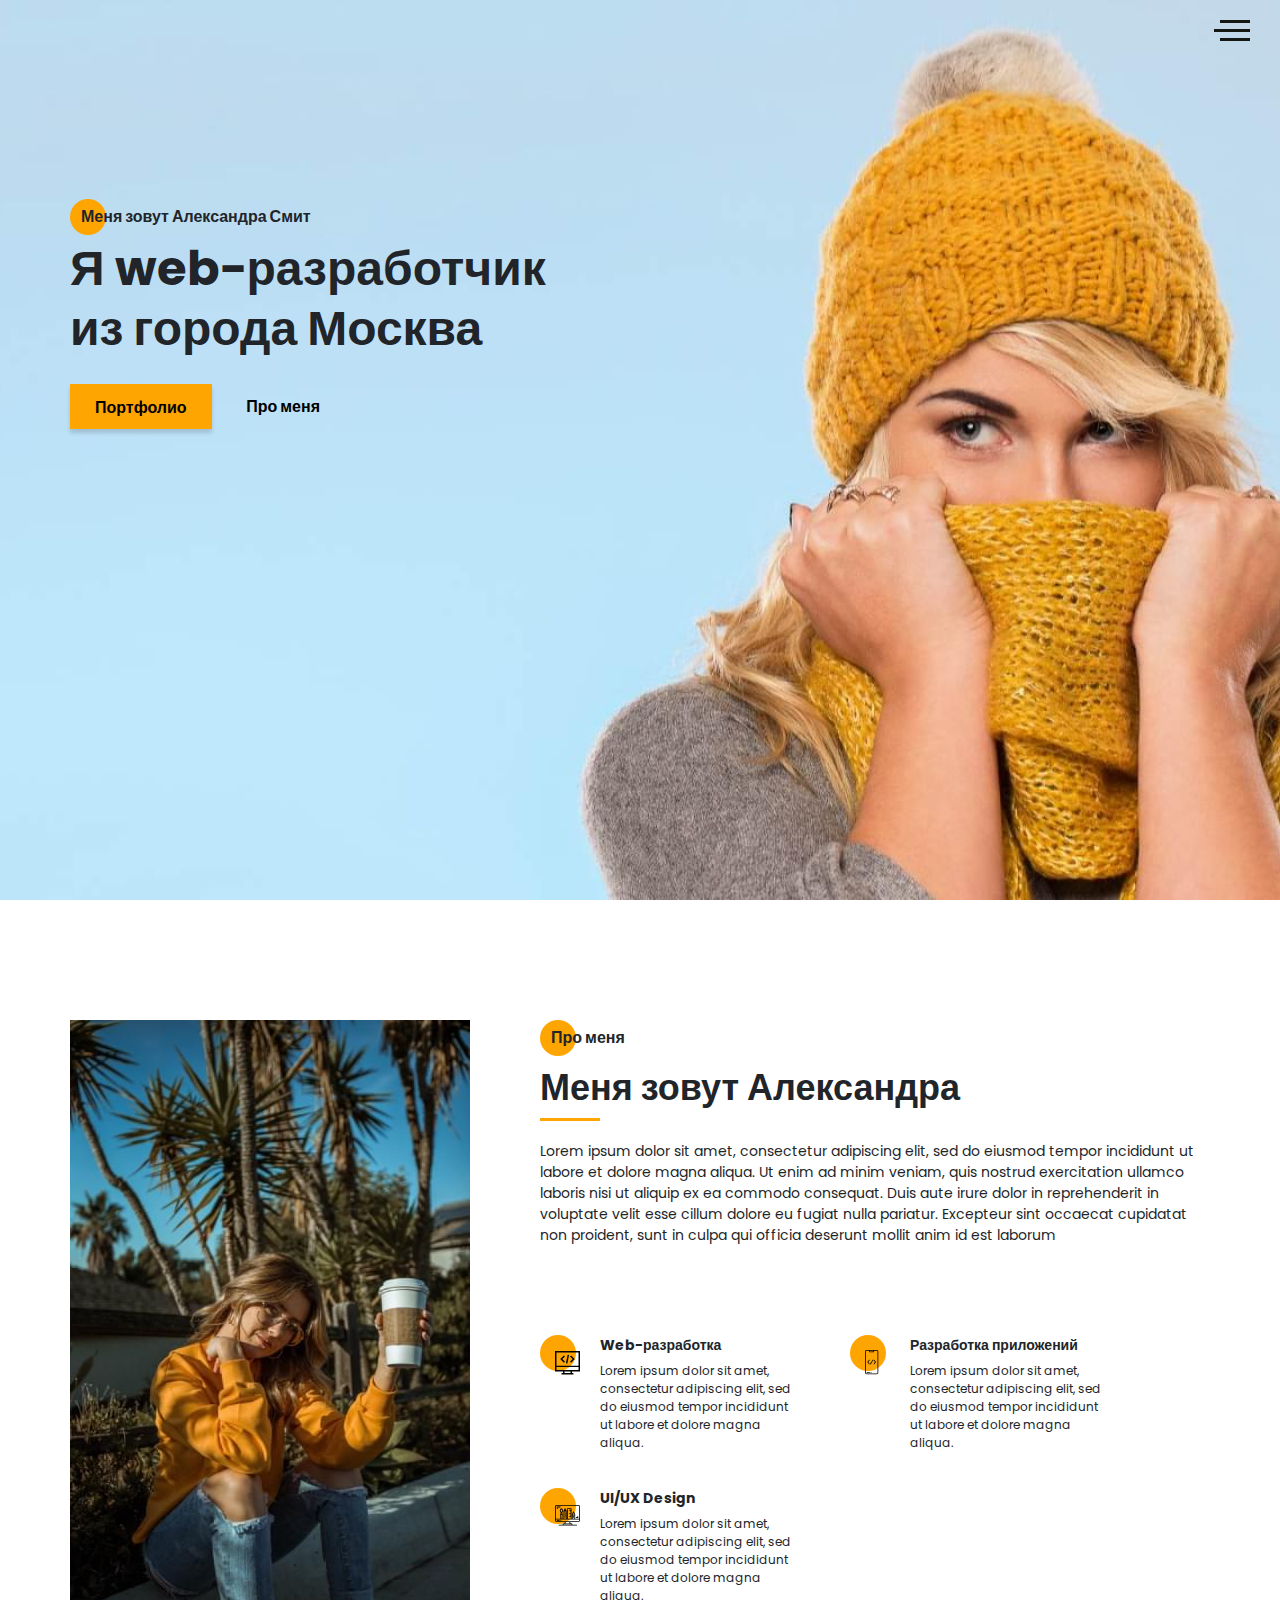
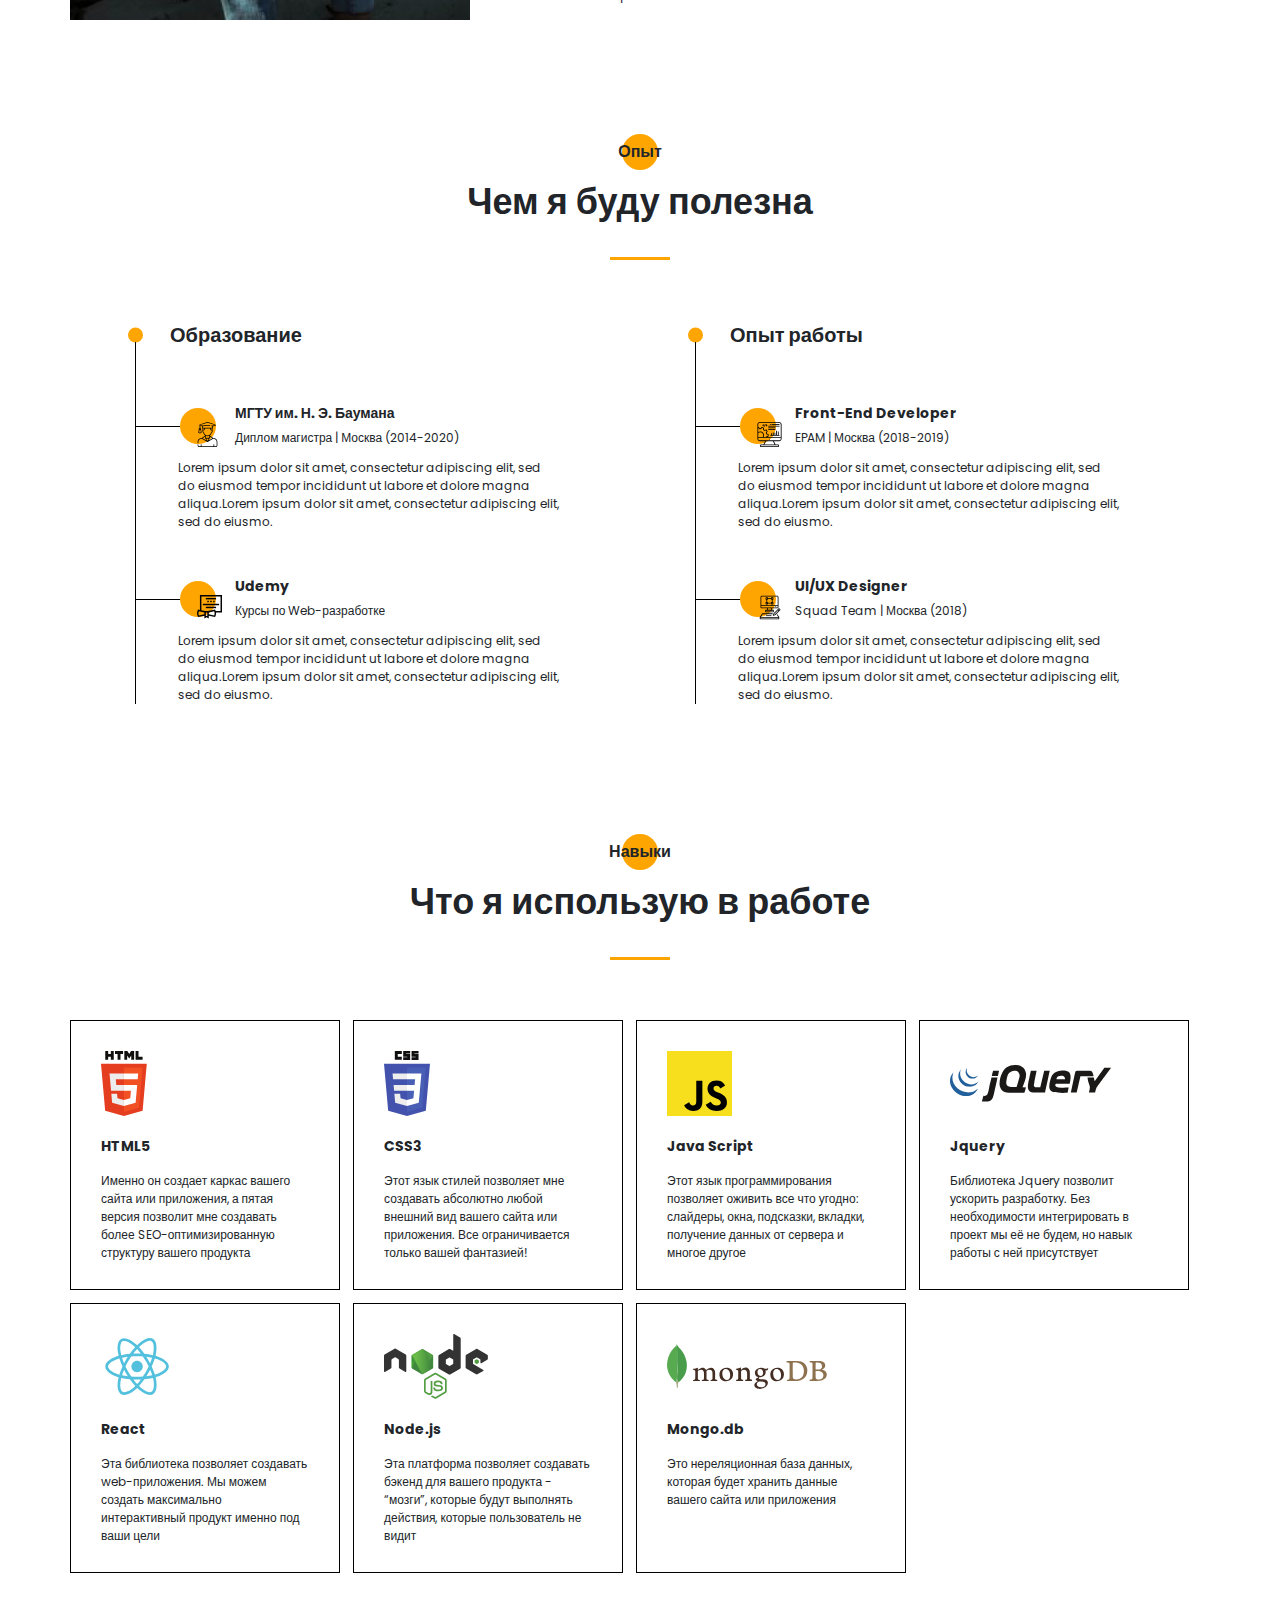
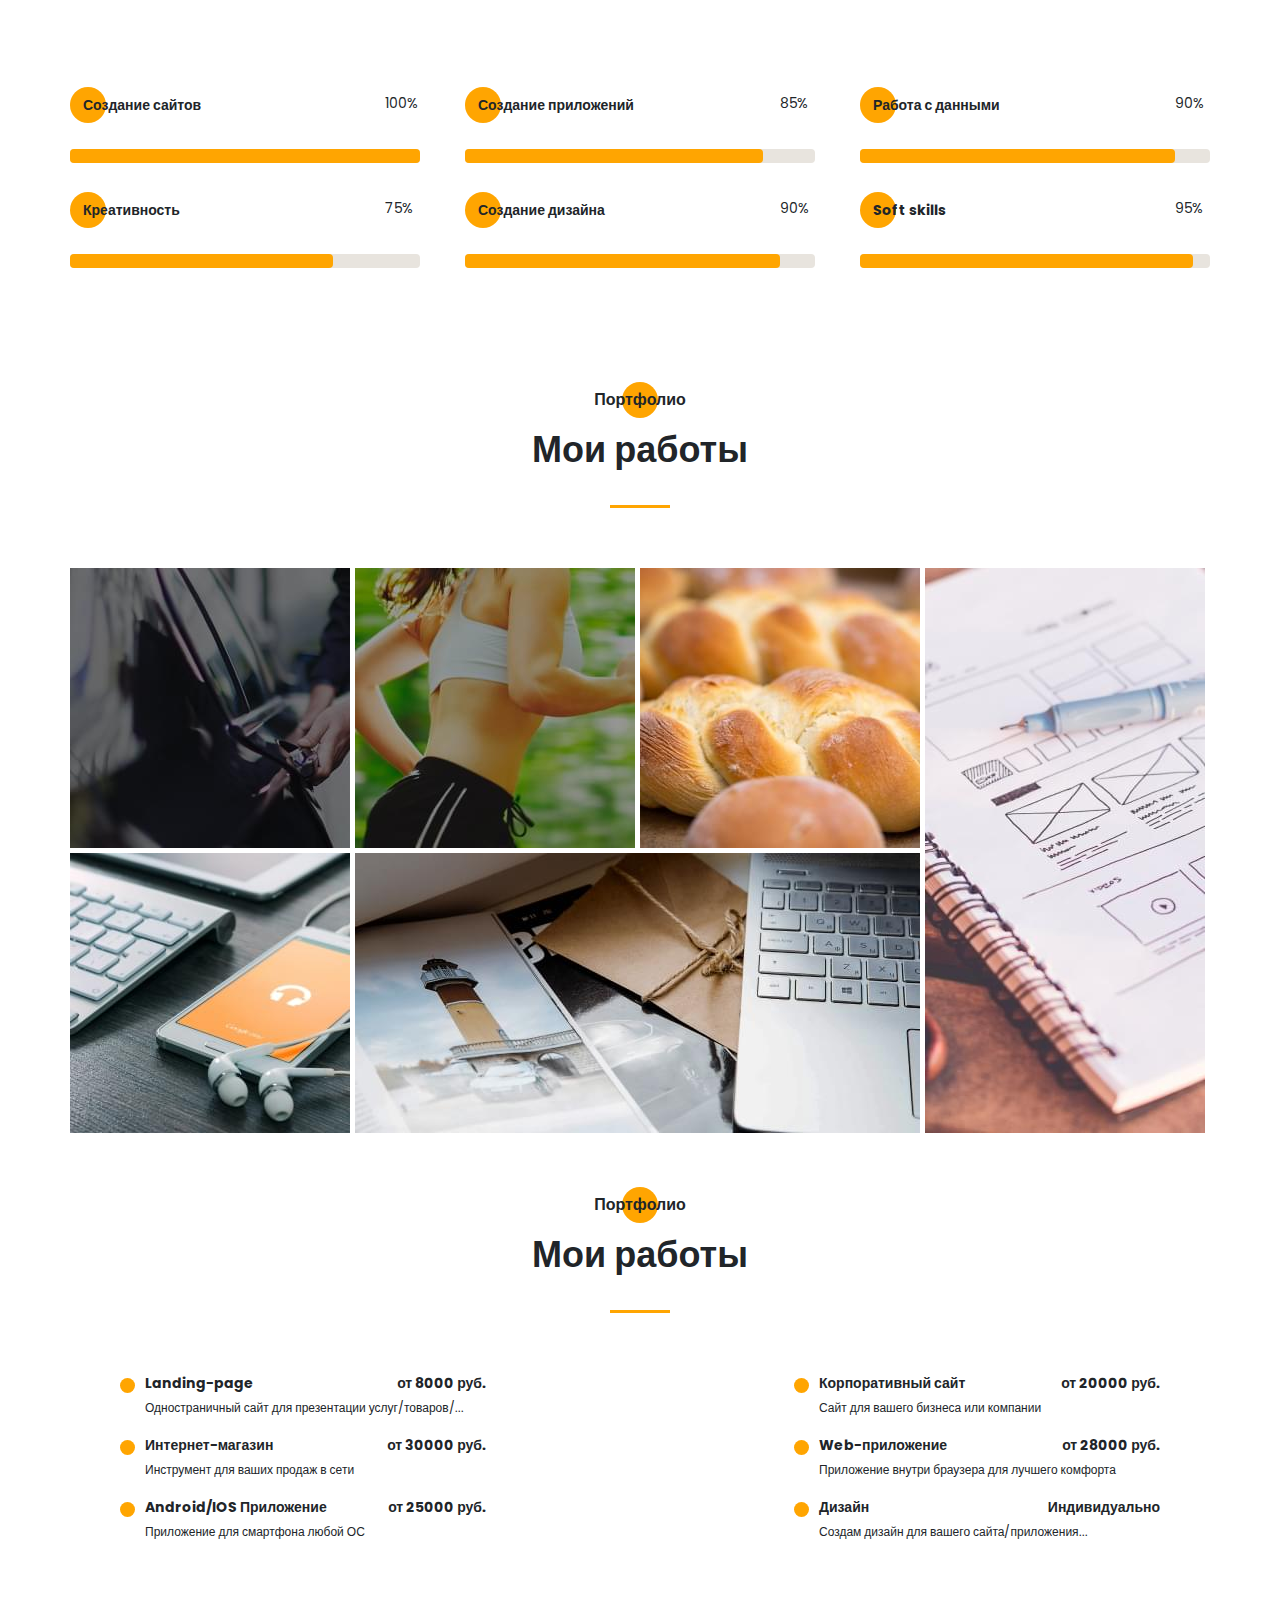
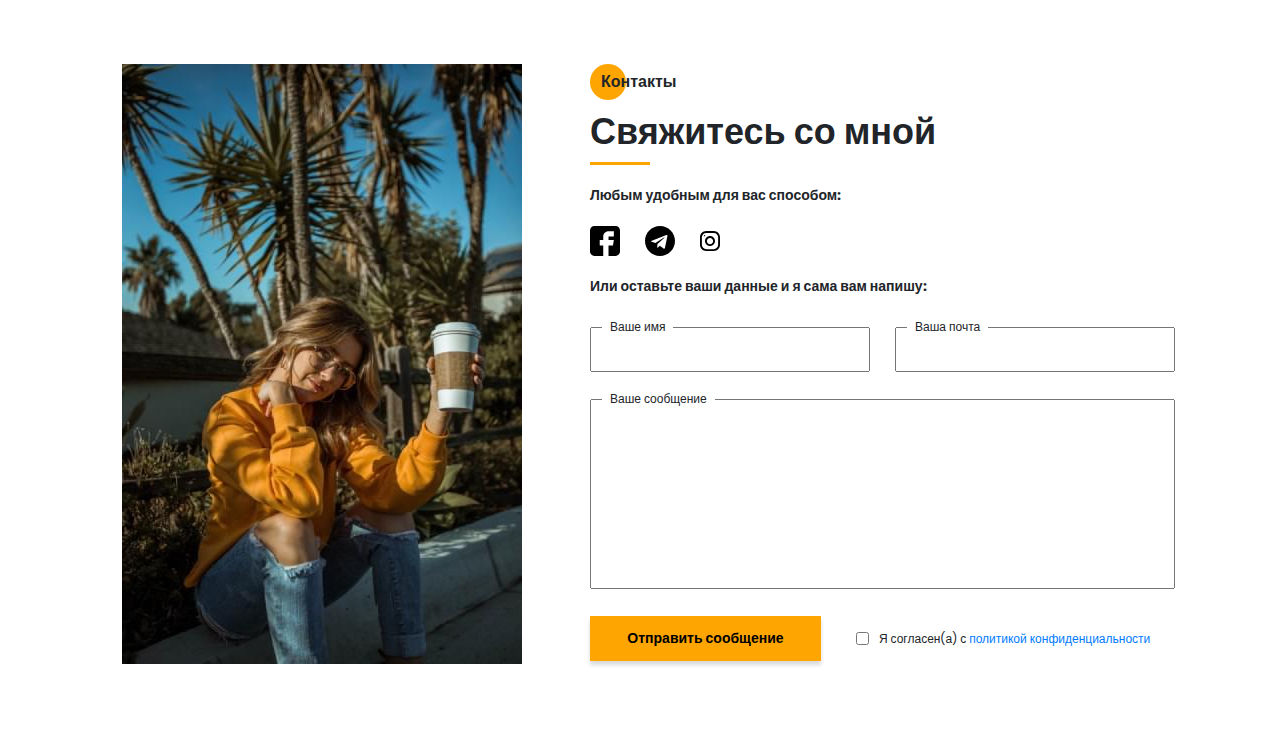
<file: index.html>
<!DOCTYPE html><html lang="ru"><head><meta charset="UTF-8"><meta name="viewport" content="width=device-width,initial-scale=1"><meta http-equiv="X-UA-Compatible" content="ie=edge"><title>Portfolio</title><meta name="title" content="Мое портфолио"><meta name="description" content="Здесь вы сможете ознакомиться с моими работами и узнать больше обо мне"><!-- Open Graph / Facebook --><meta property="og:type" content="website"><meta property="og:url" content="https://metatags.io/"><meta property="og:title" content="Мое портфолио"><meta property="og:description" content="Здесь вы сможете ознакомиться с моими работами и узнать больше обо мне"><meta property="og:image" content="https://metatags.io/assets/meta-tags-16a33a6a8531e519cc0936fbba0ad904e52d35f34a46c97a2c9f6f7dd7d336f2.png"><!-- Twitter --><meta property="twitter:card" content="summary_large_image"><meta property="twitter:url" content="https://metatags.io/"><meta property="twitter:title" content="Мое портфолио"><meta property="twitter:description" content="Здесь вы сможете ознакомиться с моими работами и узнать больше обо мне"><meta property="twitter:image" content="https://metatags.io/assets/meta-tags-16a33a6a8531e519cc0936fbba0ad904e52d35f34a46c97a2c9f6f7dd7d336f2.png"><!-- Favicon  --><link rel="apple-touch-icon" sizes="57x57" href="icons/favicon//apple-icon-57x57.png"><link rel="apple-touch-icon" sizes="60x60" href="icons/favicon//apple-icon-60x60.png"><link rel="apple-touch-icon" sizes="72x72" href="icons/favicon//apple-icon-72x72.png"><link rel="apple-touch-icon" sizes="76x76" href="icons/favicon//apple-icon-76x76.png"><link rel="apple-touch-icon" sizes="114x114" href="icons/favicon//apple-icon-114x114.png"><link rel="apple-touch-icon" sizes="120x120" href="icons/favicon//apple-icon-120x120.png"><link rel="apple-touch-icon" sizes="144x144" href="icons/favicon//apple-icon-144x144.png"><link rel="apple-touch-icon" sizes="152x152" href="icons/favicon//apple-icon-152x152.png"><link rel="apple-touch-icon" sizes="180x180" href="icons/favicon//apple-icon-180x180.png"><link rel="icon" type="image/png" sizes="192x192" href="icons/favicon//android-icon-192x192.png"><link rel="icon" type="image/png" sizes="32x32" href="icons/favicon//favicon-32x32.png"><link rel="icon" type="image/png" sizes="96x96" href="icons/favicon//favicon-96x96.png"><link rel="icon" type="image/png" sizes="16x16" href="icons/favicon//favicon-16x16.png"><link rel="manifest" href="icons/favicon//manifest.json"><meta name="msapplication-TileColor" content="#ffffff"><meta name="msapplication-TileImage" content="icons/favicon//ms-icon-144x144.png"><meta name="theme-color" content="#ffffff"><link rel="stylesheet" href="css/style.min.css"></head><body><aside class="sidepanel"><a href="#" class="sidepanel__link"><img src="icons/social/facebook.svg" alt="facebook"></a><a href="#" class="sidepanel__link"><img src="icons/social/instagram.svg" alt="instagram"></a><a href="#" class="sidepanel__link"><img src="icons/social/github.svg" alt="github"></a><div class="sidepanel__divider"></div><div class="sidepanel__text"><span>Социальные сети</span></div></aside><div class="menu"><div class="menu__block"><div class="menu__close"><img src="icons/social/Close.svg" alt="Close"></div><nav><ul class="menu__list"><li class="menu__link"><a href="#about">ПРО МЕНЯ</a></li><li class="menu__link"><a href="#resume">МОЙ ОПЫТ</a></li><li class="menu__link"><a href="#skills">МОИ НАВЫКИ</a></li><li class="menu__link"><a href="#portfolio">МОИ РАБОТЫ</a></li><li class="menu__link"><a href="#price">ПРАЙС-ЛИСТ</a></li><li class="menu__link"><a href="#contact">КОНТАКТЫ</a></li></ul></nav><div class="menu__social"><a href="#"><img src="icons/nav_menu/Github.svg" alt="github"></a><a href="#"><img src="icons/nav_menu/Instagram.svg" alt="instagram"></a><a href="#"><img src="icons/nav_menu/Facebook.svg" alt="facebook"></a></div></div><div class="menu__overlay"></div></div><section class="promo"><div class="hamburger"><span></span> <span class="long"></span> <span></span></div><div class="container"><div class="title title_fz16 promo__subtitle">Меня зовут Александра Смит</div><h1 class="title title_fz48 promo__title">Я web-разработчик из города Москва</h1><div class="promo__btns"><a href="#" class="promo__link btn">Портфолио</a> <a href="#" class="promo__link">Про меня</a></div></div></section><section id="about" class="about"><div class="container"><div class="about__wrapper"><div class="about__photo"><!-- <img srcset="img/main_photo-min.jpg 300w, img/main_photo.jpg 400w" sizes="(max-width: 576px) 280px, (min-width: 577px) 400px" src="img/main_photo.jpg" alt="photo"> --><picture><source media="(max-width: 576px)" srcset="img/main_photo-min.jpg"><source media="(min-width: 577px)" srcset="img/main_photo.jpg"><img src="img/main_photo.jpg" alt="photo"></picture></div><div class="about__descr"><h2 class="title title_fz16 about__title">Про меня</h2><div class="title title_fz36 about__subtitle">Меня зовут Александра</div><div class="divider"></div><p class="about__text">Lorem ipsum dolor sit amet, consectetur adipiscing elit, sed do eiusmod tempor incididunt ut labore et dolore magna aliqua. Ut enim ad minim veniam, quis nostrud exercitation ullamco laboris nisi ut aliquip ex ea commodo consequat. Duis aute irure dolor in reprehenderit in voluptate velit esse cillum dolore eu fugiat nulla pariatur. Excepteur sint occaecat cupidatat non proident, sunt in culpa qui officia deserunt mollit anim id est laborum</p></div><div class="about__skill"><div class="about__skill-item"><div class="about__skill-circle"><img src="icons/about_me/web_development.svg" alt="web"></div><div><div class="title title_fz14">Web-разработка</div><div class="about__skill-text">Lorem ipsum dolor sit amet, consectetur adipiscing elit, sed do eiusmod tempor incididunt ut labore et dolore magna aliqua.</div></div></div><div class="about__skill-item"><div class="about__skill-circle"><img src="icons/about_me/mobile_dev.svg" alt="dev"></div><div><div class="title title_fz14">Разработка приложений</div><div class="about__skill-text">Lorem ipsum dolor sit amet, consectetur adipiscing elit, sed do eiusmod tempor incididunt ut labore et dolore magna aliqua.</div></div></div><div class="about__skill-item"><div class="about__skill-circle"><img src="icons/about_me/design.svg" alt="design"></div><div><div class="title title_fz14">UI/UX Design</div><div class="about__skill-text">Lorem ipsum dolor sit amet, consectetur adipiscing elit, sed do eiusmod tempor incididunt ut labore et dolore magna aliqua.</div></div></div></div></div></div></section><section id="resume" class="resume"><div class="container"><h2 class="title title_fz16 title_section-title">Опыт</h2><div class="title title_fz36 title_section-subtitle">Чем я буду полезна</div><div class="divider"></div><div class="resume__wrapper"><div class="resume__column"><h3 class="title title_fz20 resume__column-title">Образование</h3><ul><li><div class="resume__item"><div class="resume__item-head"><div class="resume__item-icon"><img src="icons/experience/university.svg" alt="university"></div><h4 class="title title_fz14">МГТУ им. Н. Э. Баумана</h4><div class="resume__item-location">Диплом магистра | Москва (2014-2020)</div></div><div class="resume__item-body">Lorem ipsum dolor sit amet, consectetur adipiscing elit, sed do eiusmod tempor incididunt ut labore et dolore magna aliqua.Lorem ipsum dolor sit amet, consectetur adipiscing elit, sed do eiusmo.</div></div></li><li><div class="resume__item"><div class="resume__item-head"><div class="resume__item-icon"><img src="icons/experience/courses.svg" alt="university"></div><h4 class="title title_fz14">Udemy</h4><div class="resume__item-location">Курсы по Web-разработке</div></div><div class="resume__item-body">Lorem ipsum dolor sit amet, consectetur adipiscing elit, sed do eiusmod tempor incididunt ut labore et dolore magna aliqua.Lorem ipsum dolor sit amet, consectetur adipiscing elit, sed do eiusmo.</div></div></li></ul></div><div class="resume__column"><h3 class="title title_fz20 resume__column-title">Опыт работы</h3><ul><li><div class="resume__item"><div class="resume__item-head"><div class="resume__item-icon"><img src="icons/experience/developer.svg" alt="university"></div><h4 class="title title_fz14">Front-End Developer</h4><div class="resume__item-location">EPAM | Москва (2018-2019)</div></div><div class="resume__item-body">Lorem ipsum dolor sit amet, consectetur adipiscing elit, sed do eiusmod tempor incididunt ut labore et dolore magna aliqua.Lorem ipsum dolor sit amet, consectetur adipiscing elit, sed do eiusmo.</div></div></li><li><div class="resume__item"><div class="resume__item-head"><div class="resume__item-icon"><img src="icons/experience/designer.svg" alt="university"></div><h4 class="title title_fz14">UI/UX Designer</h4><div class="resume__item-location">Squad Team | Москва (2018)</div></div><div class="resume__item-body">Lorem ipsum dolor sit amet, consectetur adipiscing elit, sed do eiusmod tempor incididunt ut labore et dolore magna aliqua.Lorem ipsum dolor sit amet, consectetur adipiscing elit, sed do eiusmo.</div></div></li></ul></div></div></div></section><section id="skills" class="skills"><div class="container"><h2 class="title title_fz16 title_section-title">Навыки</h2><div class="title title_fz36 title_section-subtitle">Что я использую в работе</div><div class="divider"></div><div class="skills__wrapper"><div class="skills__item"><div class="skills__item-img"><img src="icons/skills/html5.svg" alt="html"></div><div class="title title_fz14">HTML5</div><div class="skills__item-descr">Именно он создает каркас вашего сайта или приложения, а пятая версия позволит мне создавать более SEO-оптимизированную структуру вашего продукта</div></div><div class="skills__item"><div class="skills__item-img"><img src="icons/skills/css3.svg" alt="css"></div><div class="title title_fz14">CSS3</div><div class="skills__item-descr">Этот язык стилей позволяет мне создавать абсолютно любой внешний вид вашего сайта или приложения. Все ограничивается только вашей фантазией!</div></div><div class="skills__item"><div class="skills__item-img"><img src="icons/skills/js.svg" alt="js"></div><div class="title title_fz14">Java Script</div><div class="skills__item-descr">Этот язык программирования позволяет оживить все что угодно: слайдеры, окна, подсказки, вкладки, получение данных от сервера и многое другое</div></div><div class="skills__item"><div class="skills__item-img"><img src="icons/skills/jquery.svg" alt="jquery"></div><div class="title title_fz14">Jquery</div><div class="skills__item-descr">Библиотека Jquery позволит ускорить разработку. Без необходимости интегрировать в проект мы её не будем, но навык работы с ней присутствует</div></div><div class="skills__item"><div class="skills__item-img"><img src="icons/skills/react.svg" alt="react"></div><div class="title title_fz14">React</div><div class="skills__item-descr">Эта библиотека позволяет создавать web-приложения. Мы можем создать максимально интерактивный продукт именно под ваши цели</div></div><div class="skills__item"><div class="skills__item-img"><img src="icons/skills/node.js.svg" alt="node"></div><div class="title title_fz14">Node.js</div><div class="skills__item-descr">Эта платформа позволяет создавать бэкенд для вашего продукта - “мозги”, которые будут выполнять действия, которые пользователь не видит</div></div><div class="skills__item"><div class="skills__item-img"><img src="icons/skills/mongo.db.svg" alt="mongo"></div><div class="title title_fz14">Mongo.db</div><div class="skills__item-descr">Это нереляционная база данных, которая будет хранить данные вашего сайта или приложения</div></div></div><div class="skills__ratings"><div class="skills__ratings-item"><div class="title title_fz14 skills__ratings-title">Создание сайтов</div><div class="skills__ratings-counter">100%</div><div class="skills__ratings-line"><span></span></div></div><div class="skills__ratings-item"><div class="title title_fz14 skills__ratings-title">Создание приложений</div><div class="skills__ratings-counter">85%</div><div class="skills__ratings-line"><span></span></div></div><div class="skills__ratings-item"><div class="title title_fz14 skills__ratings-title">Работа с данными</div><div class="skills__ratings-counter">90%</div><div class="skills__ratings-line"><span></span></div></div><div class="skills__ratings-item"><div class="title title_fz14 skills__ratings-title">Креативность</div><div class="skills__ratings-counter">75%</div><div class="skills__ratings-line"><span></span></div></div><div class="skills__ratings-item"><div class="title title_fz14 skills__ratings-title">Создание дизайна</div><div class="skills__ratings-counter">90%</div><div class="skills__ratings-line"><span></span></div></div><div class="skills__ratings-item"><div class="title title_fz14 skills__ratings-title">Soft skills</div><div class="skills__ratings-counter">95%</div><div class="skills__ratings-line"><span></span></div></div></div></div></section><section id="portfolio" class="portfolio"><div class="container"><h2 class="title title_fz16 title_section-title">Портфолио</h2><div class="title title_fz36 title_section-subtitle">Мои работы</div><div class="divider"></div><div class="portfolio__wrapper"><a href="/uber" class="portfolio__item"><img src="img/works/uber.jpg" alt="uber"></a><a href="/pulse" class="portfolio__item"><img src="img/works/pulse.jpg" alt="pulse"></a><a href="#" class="portfolio__item"><img src="img/works/bread.jpg" alt="test"></a><a href="#" class="portfolio__item vertical"><img src="img/works/plans.jpg" alt="test"></a><a href="#" class="portfolio__item"><img src="img/works/ipad.jpg" alt="test"></a><a href="#" class="portfolio__item horizontal"><img src="img/works/mac.jpg" alt="test"></a></div></div></section><section id="price" class="price"><div class="container"><h2 class="title title_fz16 title_section-title">Портфолио</h2><div class="title title_fz36 title_section-subtitle">Мои работы</div><div class="divider"></div><div class="price__wrapper"><div class="price__item"><div class="price__text">Landing-page</div><div class="price__count">от 8000 руб.</div><div class="price__descr">Одностраничный сайт для презентации услуг/товаров/...</div></div><div class="price__item"><div class="price__text">Корпоративный сайт</div><div class="price__count">от 20000 руб.</div><div class="price__descr">Сайт для вашего бизнеса или компании</div></div><div class="price__item"><div class="price__text">Интернет-магазин</div><div class="price__count">от 30000 руб.</div><div class="price__descr">Инструмент для ваших продаж в сети</div></div><div class="price__item"><div class="price__text">Web-приложение</div><div class="price__count">от 28000 руб.</div><div class="price__descr">Приложение внутри браузера для лучшего комфорта</div></div><div class="price__item"><div class="price__text">Android/IOS Приложение</div><div class="price__count">от 25000 руб.</div><div class="price__descr">Приложение для смартфона любой ОС</div></div><div class="price__item"><div class="price__text">Дизайн</div><div class="price__count">Индивидуально</div><div class="price__descr">Создам дизайн для вашего сайта/приложения...</div></div></div></div></section><section id="contact" class="contacts"><div class="container"><div class="contacts__wrapper"><div class="contacts__photo"><img src="img/main_photo.jpg" alt="photo"></div><div class="contacts__descr"><h2 class="title title_fz16 contacts__title">Контакты</h2><div class="title title_fz36contacts__subtitle">Свяжитесь со мной</div><div class="divider"></div><div class="title title_fz14 contacts__text">Любым удобным для вас способом:</div><div class="contacts__social"><a href="#" class="contacts__link"><img src="icons/social/facebook.svg" alt="facebook"></a><a href="#" class="contacts__link"><img src="icons/social/telegram.svg" alt="teelgram"></a><a href="#" class="contacts__link"><img src="icons/social/instagram.svg" alt="instagram"></a></div><div class="title title_fz14 contacts__text">Или оставьте ваши данные и я сама вам напишу:</div><form action="#" class="contacts__form" id="contacts"><div class="contacts__input"><input required name="name" id="name" type="text"> <label for="name">Ваше имя</label></div><div class="contacts__input"><input required name="email" id="email" type="email"> <label for="email">Ваша почта</label></div><div class="contacts__textarea"><textarea name="text" id="text"></textarea> <label for="text">Ваше сообщение</label></div><div class="contacts__triggers"><button class="contacts__btn btn">Отправить сообщение</button><div class="contacts__policy"><input required type="checkbox"> <span>Я согласен(а) с <a href="/policy.html">политикой конфиденциальности</a></span></div></div></form></div></div></div></section><script src="js/script.js"></script></body></html>
</file>
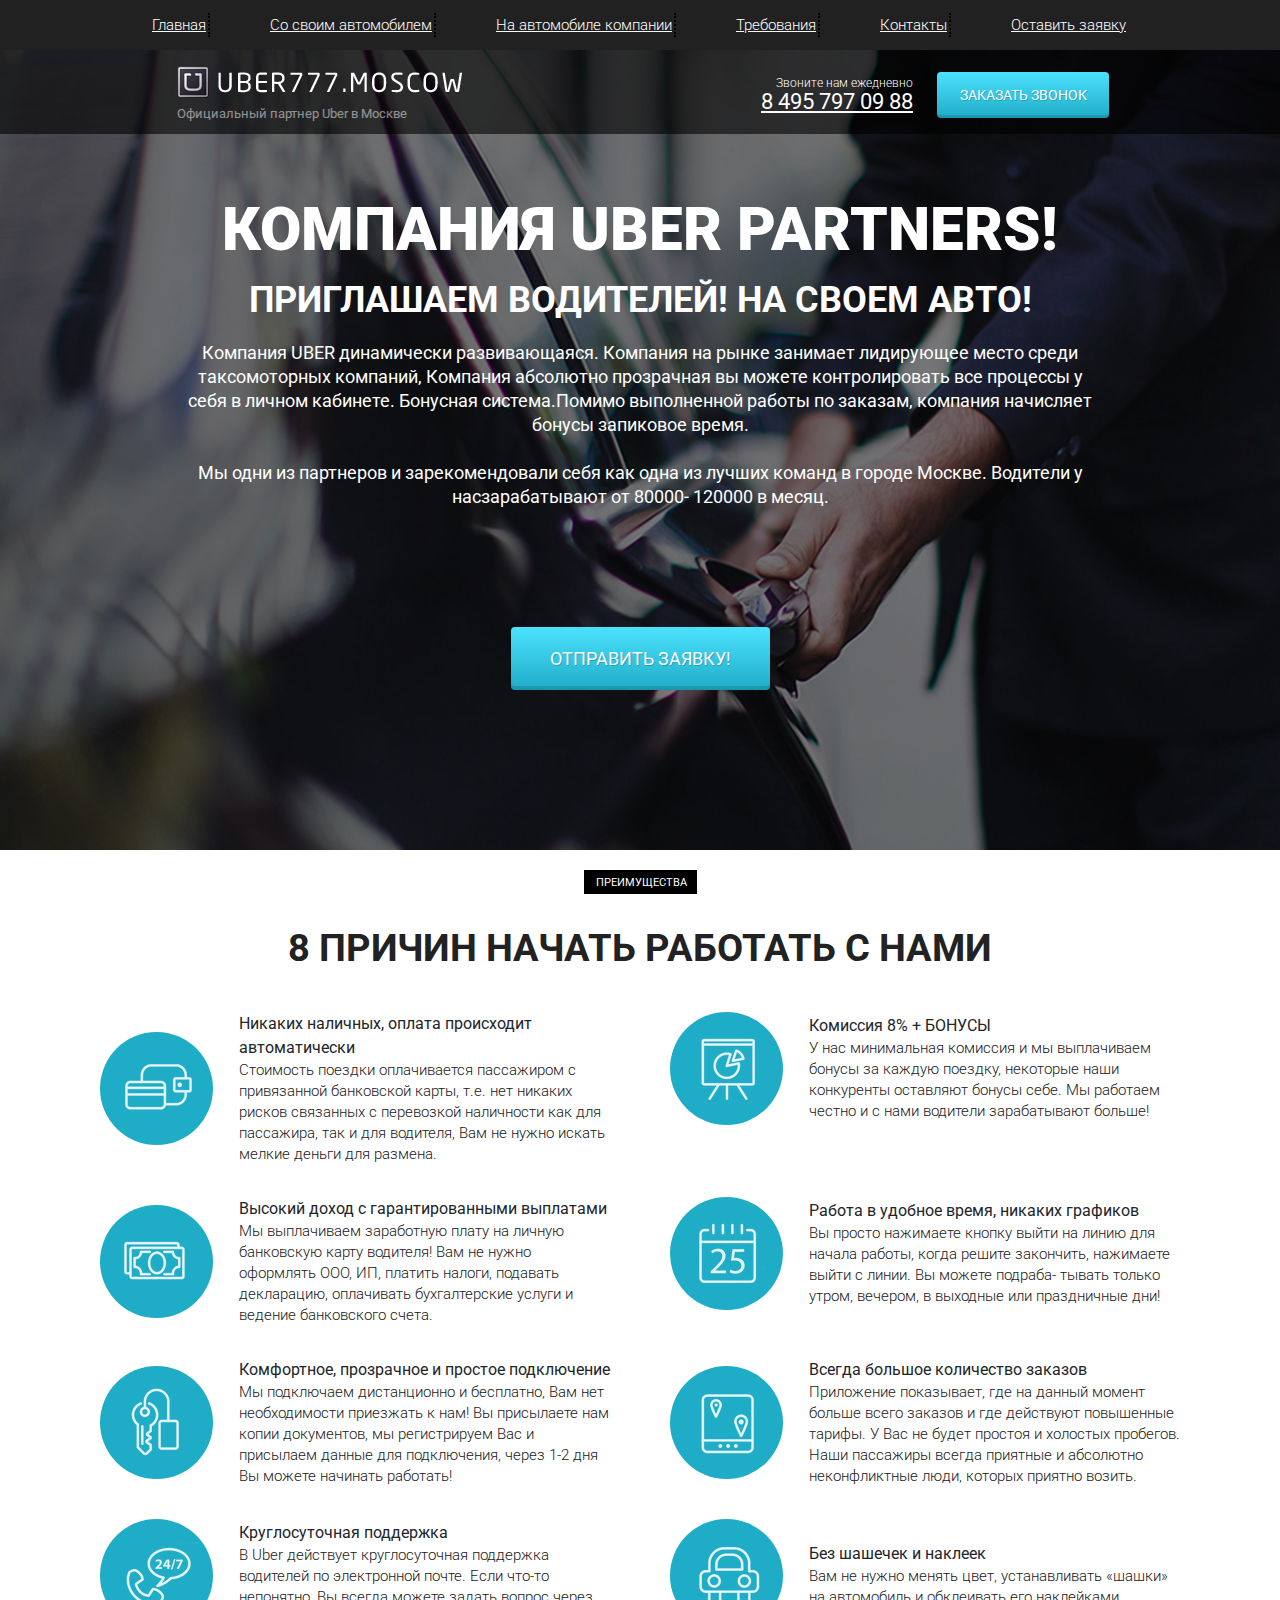
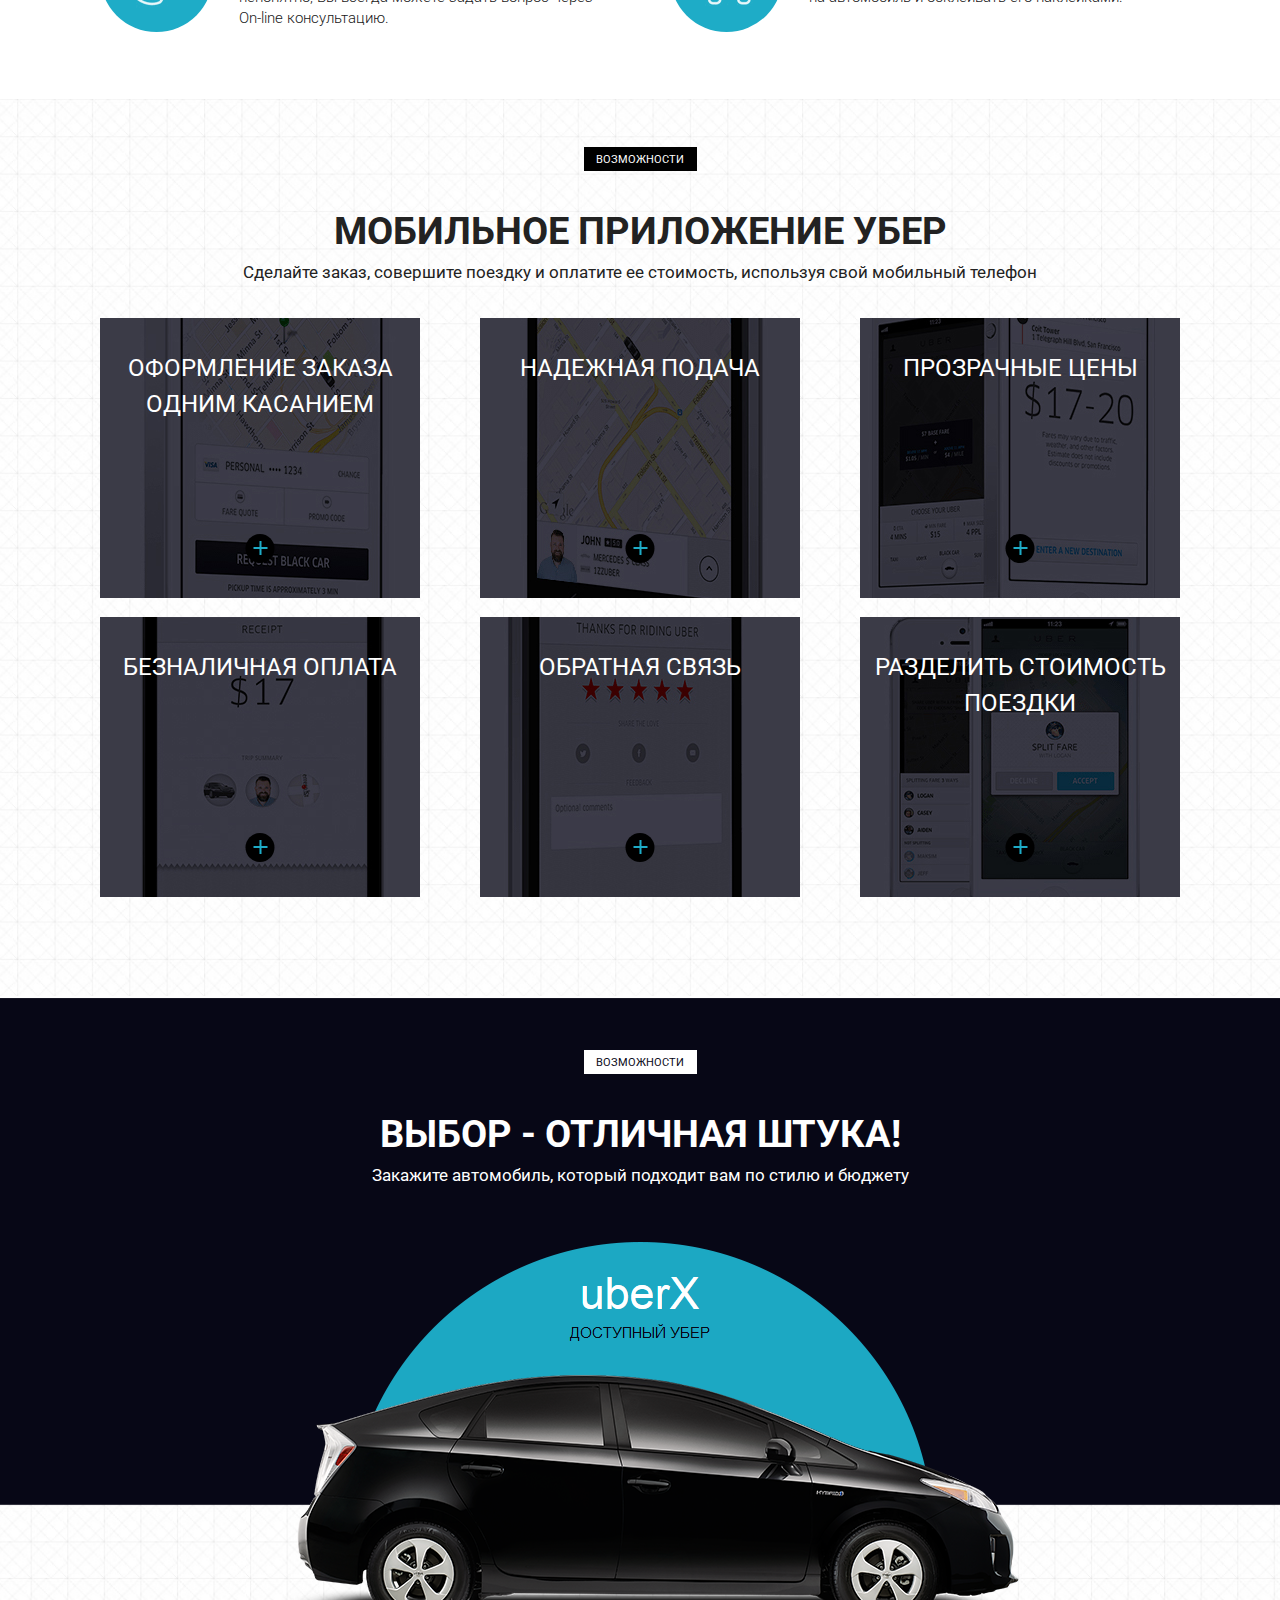
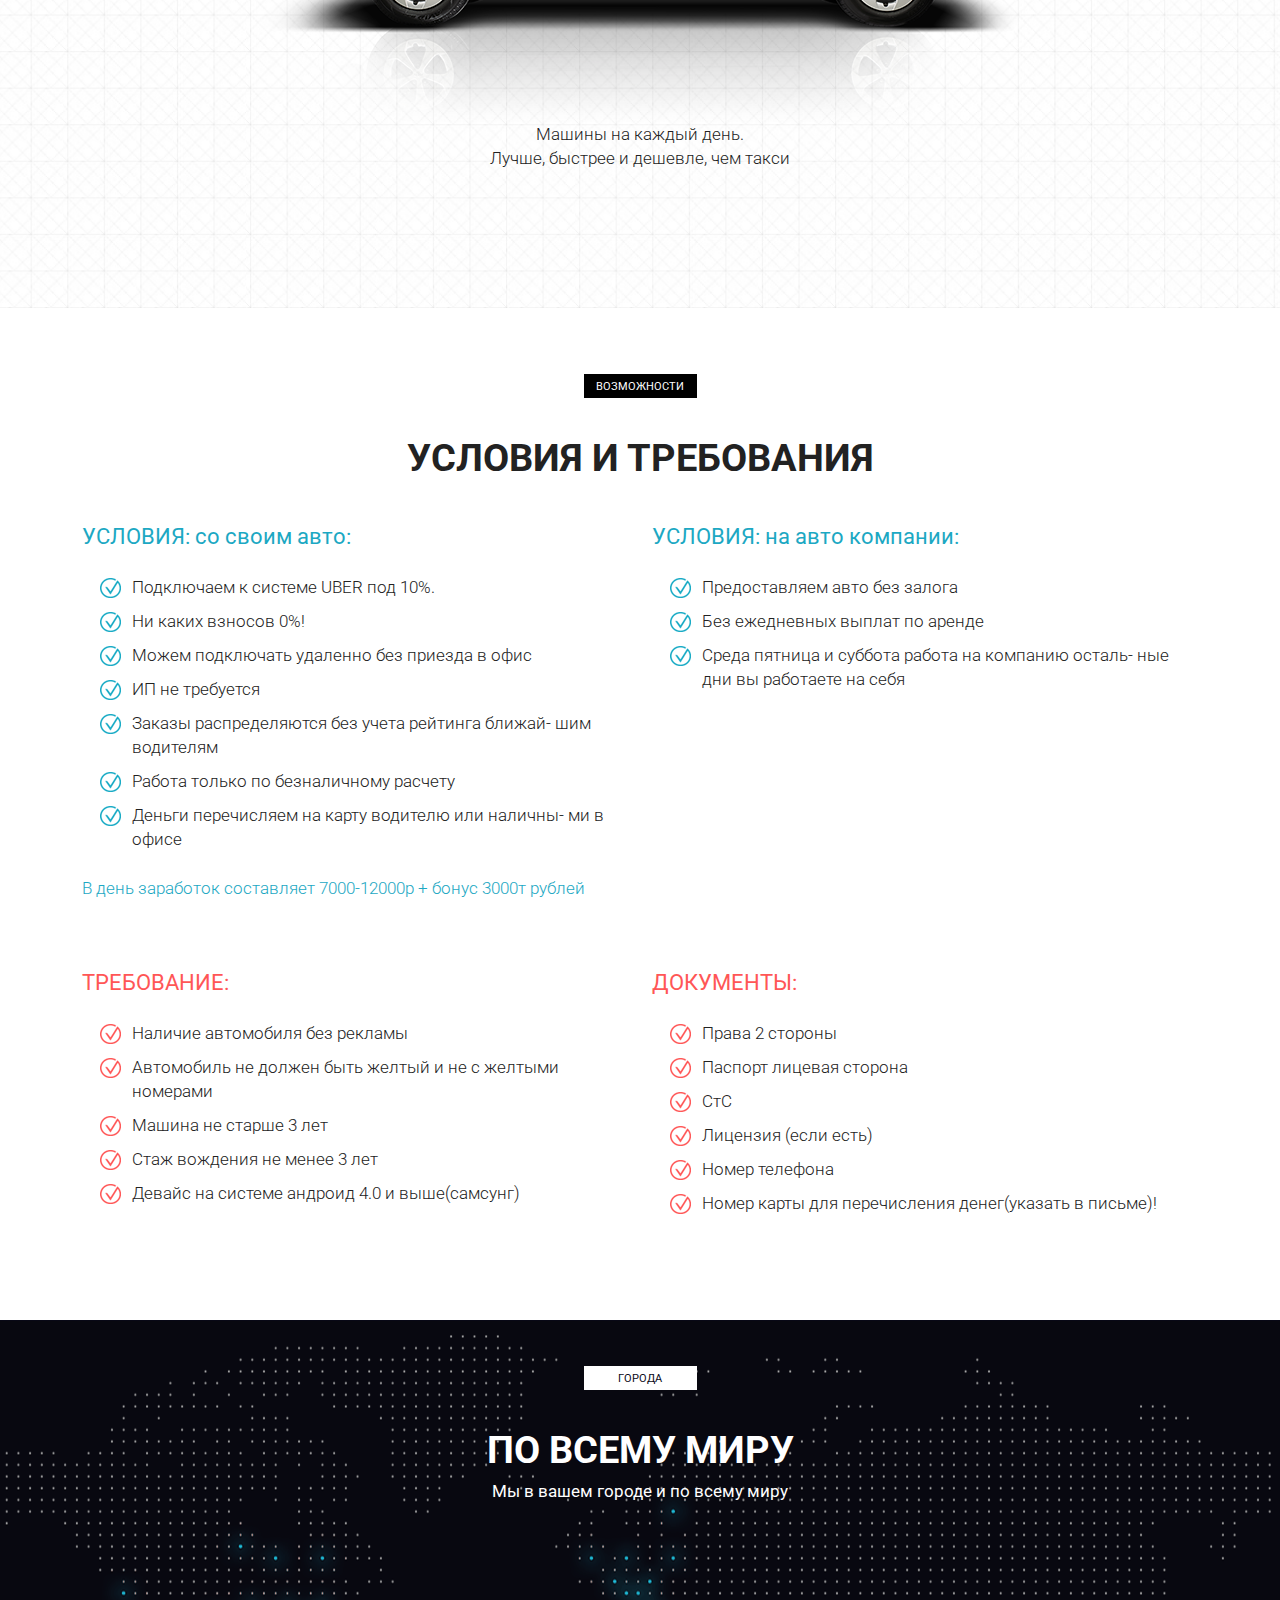
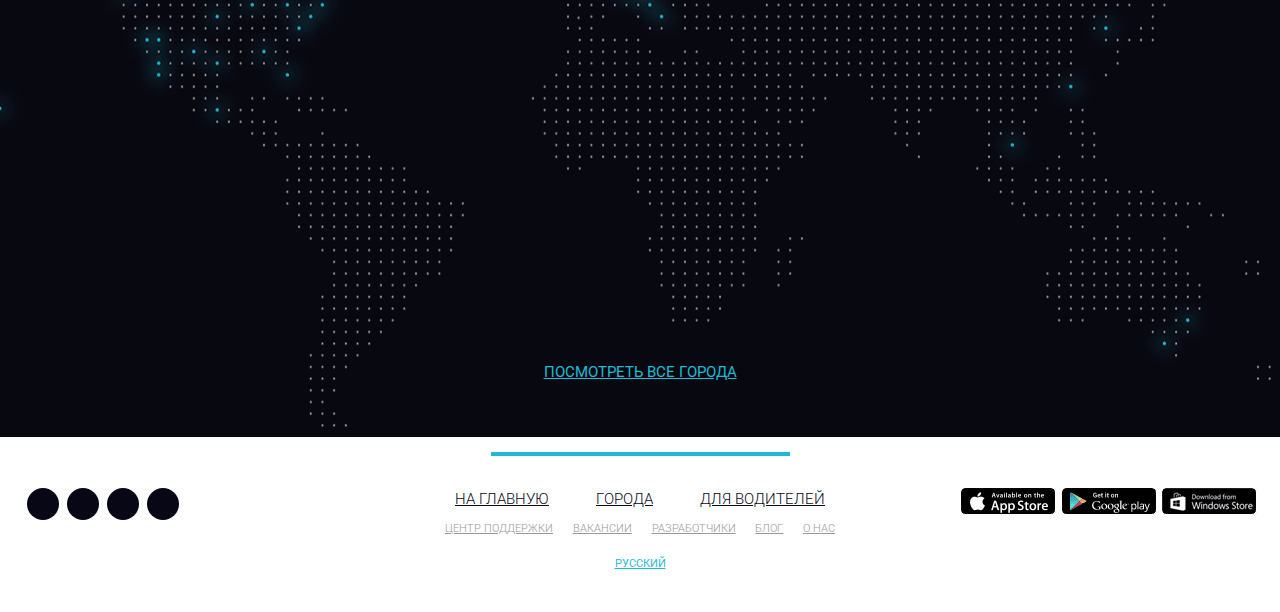
<file: uber/index.html>
<!DOCTYPE html>
<html lang="ru">
<head>
    <meta charset="UTF-8">
    <meta name="viewport" content="width=device-width, initial-scale=1.0">
    <meta http-equiv="X-UA-Compatible" content="ie=edge">
    <title>Uber</title>
    <link rel="shortcut icon" href="icons/favicon.ico" type="image/x-icon">
    <link href="https://fonts.googleapis.com/css?family=Roboto:300,400,700&amp;subset=cyrillic-ext" rel="stylesheet">
    <link rel="stylesheet" href="css/bootstrap-reboot.min.css">
    <link rel="stylesheet" href="css/bootstrap-grid.min.css">
    <link rel="stylesheet" href="https://use.fontawesome.com/releases/v5.8.2/css/all.css" integrity="sha384-oS3vJWv+0UjzBfQzYUhtDYW+Pj2yciDJxpsK1OYPAYjqT085Qq/1cq5FLXAZQ7Ay" crossorigin="anonymous">
    <link rel="stylesheet" href="css/style.min.css">
</head>
<body>
    <header>
        <nav>
            <div class="container">
                <ul class="menu">
                    <li class="menu_item"><a href="#" class="menu_link">Главная</a></li>
                    <li class="menu_item"><a href="#require" class="menu_link">Со своим автомобилем</a></li>
                    <li class="menu_item"><a href="#require" class="menu_link">На автомобиле компании</a></li>
                    <li class="menu_item"><a href="#" class="menu_link">Требования</a></li>
                    <li class="menu_item"><a href="#" class="menu_link">Контакты</a></li>
                    <li class="menu_item"><a href="#" class="menu_link">Оставить заявку</a></li>
                </ul>
            </div>
            <div class="hamburger">
                <span></span>
                <span></span>
                <span></span>
            </div>
        </nav>
        <div class="subheader">
            <div class="container">
                <div class="row">
                    <div class="col-6 col-md-4 offset-md-1">
                        <a href="#" class="subheader_logo"><img src="icons/logo/uber_logo.png" alt="logo" class="subheader_img"></a>
                        <div class="subheader_partner">Официальный партнер Uber в Москве</div>
                    </div>
                    <div class="xs-hidden col-md-3 offset-md-1 col-xl-2 offset-xl-2">
                        <div class="subheader_call">Звоните нам ежедневно</div>
                        <a href="tel:84957970988" class="subheader_phone">8 495 797 09 88</a>
                    </div>
                    <div class="col-6 col-md-3">
                        <a href="tel:84957970988" class="xs-visible subheader_phone">8 495 797 09 88</a>
                        <button class="subheader_btn">заказать звонок</button>
                    </div>
                </div>
            </div>
        </div>
    </header>
    <section class="promo">
        <div class="container">
            <div class="row">
                <div class="col-md-12 offset-md-0 col-lg-10 offset-lg-1">
                    <h1 class="promo_header">КОМПАНИЯ UBER PARTNERS!</h1>
                    <h2 class="promo_subheader">ПРИГЛАШАЕМ ВОДИТЕЛЕЙ! НА СВОЕМ АВТО!</h2>
                    <div class="promo_descr">Компания UBER  динамически развивающаяся. Компания на рынке занимает лидирующее место среди таксомоторных компаний, Компания абсолютно прозрачная вы можете контролировать все процессы у себя в личном кабинете. Бонуcная система.Помимо выполненной работы по заказам, компания начисляет бонусы запиковое время. <br><br>Мы одни из партнеров и зарекомендовали себя как одна из лучших команд в городе Москве.  Водители у насзарабатывают от 80000- 120000 в месяц.</div>
                    <button class="promo_btn">ОТПРАВИТЬ ЗАЯВКУ!</button>
                </div>
            </div>
        </div>
    </section>
    <section class="reasons">
        <div class="container">
            <div class="label">преимущества</div>
            <h2 class="title">8 причин начать работать с нами</h2>
            <div class="row">
                <div class="col-md-6">
                    <div class="reasons_block">
                        <div class="reasons_round">
                            <img src="icons/reasons/1.png" alt="1">
                        </div>
                        <div class="reasons_descr">
                            <div class="resons_subtitle">Никаких наличных, оплата происходит автоматически</div>
                            <div class="reasons_text">Стоимость поездки оплачивается пассажиром с привязанной банковской карты, т.е. нет никаких рисков связанных с перевозкой наличности как для пассажира, так и для водителя, Вам не нужно искать мелкие деньги для размена.</div>
                        </div>
                    </div>
                </div>
                <div class="col-md-6">
                    <div class="reasons_block">
                        <div class="reasons_round">
                            <img src="icons/reasons/2.png" alt="2">
                        </div>
                        <div class="reasons_descr">
                            <div class="resons_subtitle">Комиссия 8% + БОНУСЫ</div>
                            <div class="reasons_text">У нас минимальная комиссия и мы выплачиваем бонусы за каждую поездку, некоторые наши конкуренты оставляют бонусы себе. Мы работаем честно и с нами водители зарабатывают больше!</div>
                        </div>
                    </div>
                </div>
                <div class="col-md-6">
                    <div class="reasons_block">
                        <div class="reasons_round">
                            <img src="icons/reasons/3.png" alt="3">
                        </div>
                        <div class="reasons_descr">
                            <div class="resons_subtitle">Высокий доход с гарантированными выплатами</div>
                            <div class="reasons_text">Мы выплачиваем заработную плату на личную банковскую карту водителя! Вам не нужно оформлять ООО, ИП, платить налоги, подавать декларацию, оплачивать бухгалтерские услуги и ведение банковского счета.</div>
                        </div>
                    </div>
                </div>
                <div class="col-md-6">
                    <div class="reasons_block">
                        <div class="reasons_round">
                            <img src="icons/reasons/4.png" alt="4">
                        </div>
                        <div class="reasons_descr">
                            <div class="resons_subtitle">Работа в удобное время, никаких графиков</div>
                            <div class="reasons_text">Вы просто нажимаете кнопку выйти на линию для начала работы, когда решите закончить, нажимаете выйти с линии. Вы можете подраба-
                            тывать только утром, вечером, в выходные или праздничные дни!</div>
                        </div>
                    </div>
                </div>
                <div class="col-md-6">
                    <div class="reasons_block">
                        <div class="reasons_round">
                            <img src="icons/reasons/5.png" alt="5">
                        </div>
                        <div class="reasons_descr">
                            <div class="resons_subtitle">Комфортное, прозрачное и простое подключение</div>
                            <div class="reasons_text">Мы подключаем дистанционно и бесплатно, Вам нет необходимости приезжать к нам! Вы присылаете нам копии документов, мы регистрируем Вас и присылаем данные для подключения, через 1-2 дня Вы можете начинать работать!</div>
                        </div>
                    </div>
                </div>
                <div class="col-md-6">
                    <div class="reasons_block">
                        <div class="reasons_round">
                            <img src="icons/reasons/6.png" alt="6">
                        </div>
                        <div class="reasons_descr">
                            <div class="resons_subtitle">Всегда большое количество заказов</div>
                            <div class="reasons_text">Приложение показывает, где на данный момент больше всего заказов и где действуют повышенные тарифы. У Вас не будет простоя и холостых пробегов. Наши пассажиры всегда приятные и абсолютно неконфликтные люди, которых приятно возить.</div>
                        </div>
                    </div>
                </div>
                <div class="col-md-6">
                    <div class="reasons_block">
                        <div class="reasons_round">
                            <img src="icons/reasons/7.png" alt="7">
                        </div>
                        <div class="reasons_descr">
                            <div class="resons_subtitle">Круглосуточная поддержка</div>
                            <div class="reasons_text">В Uber действует круглосуточная поддержка водителей по электронной почте. Если что-то непонятно, Вы всегда можете задать вопрос через On-line консультацию.</div>
                        </div>
                    </div>
                </div>
                <div class="col-md-6">
                    <div class="reasons_block">
                        <div class="reasons_round">
                            <img src="icons/reasons/8.png" alt="8">
                        </div>
                        <div class="reasons_descr">
                            <div class="resons_subtitle">Без шашечек и наклеек</div>
                            <div class="reasons_text">Вам не нужно менять цвет, устанавливать «шашки» на автомобиль и обклеивать его наклейками.</div>
                        </div>
                    </div>
                </div>
            </div>
        </div>
    </section>
    <section class="mobile">
        <div class="container">
            <div class="label">Возможности</div>
            <div class="title">мобильное приложение убер</div>
            <div class="subtitle">Сделайте заказ, совершите поездку и оплатите ее стоимость, используя свой мобильный телефон</div>
            <div class="row">
                <div class="col-md-4">
                    <div class="mobile_item mobile_item_1">
                        <div class="mobile_item_descr">оформление заказа одним касанием</div>
                        <div class="mobile_item_plus"></div>
                    </div>
                </div>
                <div class="col-md-4">
                    <div class="mobile_item mobile_item_2">
                        <div class="mobile_item_descr">надежная подача</div>
                        <div class="mobile_item_plus"></div>
                    </div>
                </div>
                <div class="col-md-4">
                    <div class="mobile_item mobile_item_3">
                        <div class="mobile_item_descr">прозрачные цены</div>
                        <div class="mobile_item_plus"></div>
                    </div>
                </div>
                <div class="col-md-4">
                    <div class="mobile_item mobile_item_4">
                        <div class="mobile_item_descr">безналичная оплата</div>
                        <div class="mobile_item_plus"></div>
                    </div>
                </div>
                <div class="col-md-4">
                    <div class="mobile_item mobile_item_5">
                        <div class="mobile_item_descr">обратная связь</div>
                        <div class="mobile_item_plus"></div>
                    </div>
                </div>
                <div class="col-md-4">
                    <div class="mobile_item mobile_item_6">
                        <div class="mobile_item_descr">разделить стоимость поездки</div>
                        <div class="mobile_item_plus"></div>
                    </div>
                </div>
            </div>
        </div>
    </section>
    <section class="choice">
        <div class="container">
            <div class="label label_white">Возможности</div>
            <div class="title title_white hidden">Выбор - отличная штука!</div>
            <div class="subtitle subtitle_white hidden">Закажите автомобиль, который подходит вам по стилю и бюджету</div>
            <img src="icons/logo/car.png" alt="car" class="choice_img">
            <div class="choice_descr">Машины на каждый день. <br>Лучше, быстрее и дешевле, чем такси</div>
        </div>
    </section>
    <section class="require" id="require">
        <div class="container">
            <div class="label">возможности</div>
            <div class="title">условия и требования</div>
            <div class="row">
                <div class="col-md-6">
                    <div class="require_block">
                        <div class="require_title">УСЛОВИЯ: со своим авто:</div>
                        <ul class="require_list">
                            <li>Подключаем к системе UBER  под 10%.</li>
                            <li>Ни каких взносов  0%!</li>
                            <li>Можем подключать удаленно без приезда в офис</li>
                            <li>ИП не требуется</li>
                            <li>Заказы распределяются без учета рейтинга ближай-
                                шим водителям</li>
                            <li>Работа только по безналичному расчету</li>
                            <li>Деньги перечисляем на карту водителю или наличны-
                                ми в офисе</li>
                        </ul>
                        <div class="require_descr">В день заработок составляет 7000-12000р + бонус 3000т рублей</div>
                    </div>
                </div>
                <div class="col-md-6">
                    <div class="require_block">
                        <div class="require_title">УСЛОВИЯ: на авто компании:</div>
                        <ul class="require_list">
                            <li>Предоставляем авто без залога</li>
                            <li>Без ежедневных выплат по аренде</li>
                            <li>Среда пятница и суббота работа на компанию осталь-
                                ные дни вы работаете на себя</li>
                        </ul>
                    </div>
                </div>
                <div class="col-md-6">
                    <div class="require_block require_block_nmb warning">
                        <div class="require_title">ТРЕБОВАНИЕ:</div>
                        <ul class="require_list">
                            <li>Наличие автомобиля без рекламы</li>
                            <li>Автомобиль не должен быть желтый и не с желтыми 
                                номерами</li>
                            <li>Машина не старше 3 лет</li>
                            <li>Стаж вождения не менее 3 лет</li>
                            <li>Девайс на системе андроид 4.0 и выше(самсунг)</li>
                        </ul>
                    </div>
                </div>
                <div class="col-md-6">
                    <div class="require_block require_block_nmb warning">
                        <div class="require_title">ДОКУМЕНТЫ:</div>
                        <ul class="require_list">
                            <li>Права 2 стороны</li>
                            <li>Паспорт лицевая сторона</li>
                            <li>СтС</li>
                            <li>Лицензия (если есть)</li>
                            <li>Номер телефона</li>
                            <li>Номер карты для перечисления денег(указать в письме)!</li>
                        </ul>
                    </div>
                </div>
            </div>
        </div>
    </section>
    <section class="world">
        <div class="label label_white">города</div>
        <div class="title title_white">По всему миру</div>
        <div class="subtitle subtitle_white">Мы в вашем городе и по всему миру</div>
        <a href="#" class="world_link">посмотреть все города</a>
    </section>
    <footer>
        <div class="footer_divider"></div>
        <div class="footer_wrapper">
            <div>
                <div class="footer_social">
                    <a href="#" class="footer_social_item"> <i class="fab fa-facebook-f"></i></a>
                    <a href="#" class="footer_social_item"><i class="fab fa-twitter"></i></a>
                    <a href="#" class="footer_social_item"><i class="fab fa-linkedin"></i></a>
                    <a href="#" class="footer_social_item"><i class="fab fa-instagram"></i></a>
                </div>
            </div>
            <div>
                <div class="footer_links">
                    <div class="footer_links_main">
                        <a href="#">на главную</a>
                        <a href="#">города</a>
                        <a href="#">для водителей</a>
                    </div>
                    <div class="footer_links_sub">
                        <a href="#">центр поддержки</a>
                        <a href="#">вакансии</a>
                        <a href="#">разработчики</a>
                        <a href="#">блог</a>
                        <a href="#">о нас</a>
                    </div>
                    <a href="#" class="footer_links_lang">Русский</a>
                </div>
            </div>
            <div>
                <div class="footer_mobile">
                    <a href="#"><img src="img/mobile/Ссылки.png" alt="app store"></a>
                </div>
            </div>
        </div>
    </footer>
    <script src="js/script.js"></script>
</body>
</html>
</file>
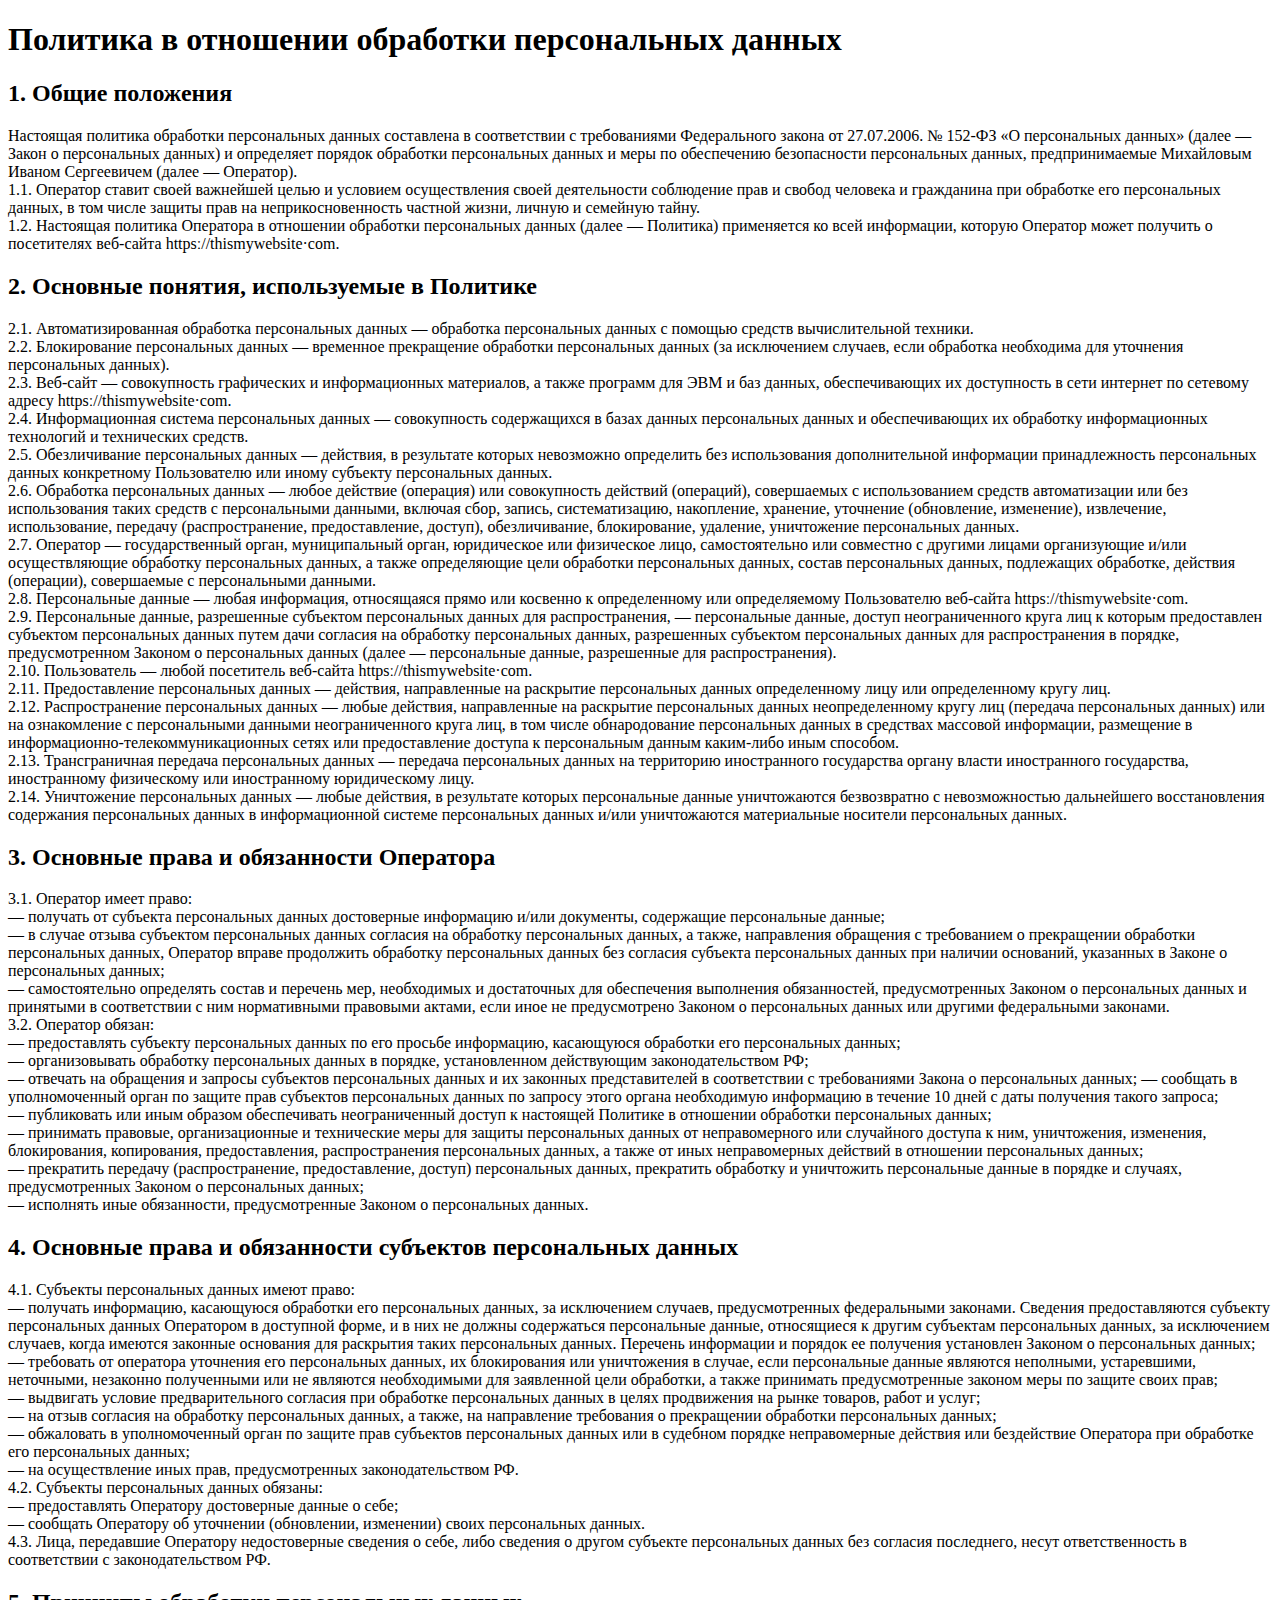
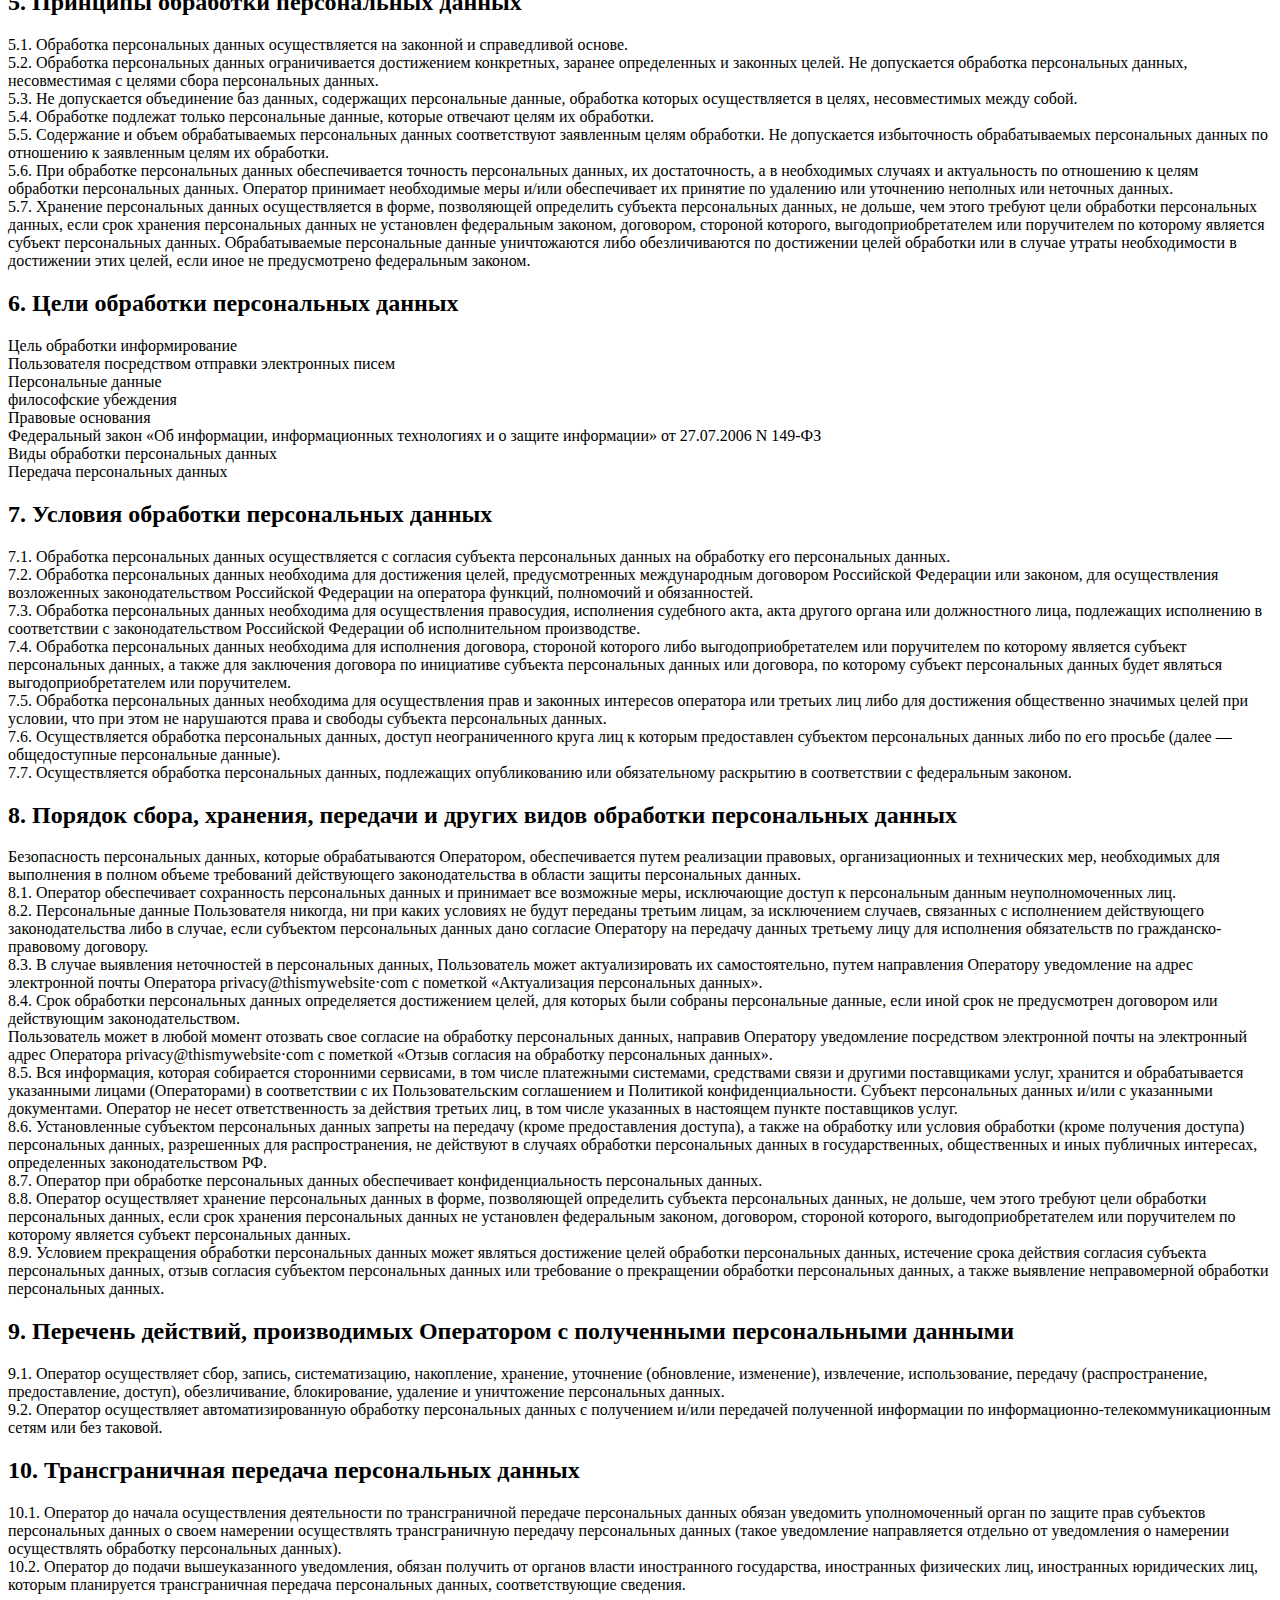
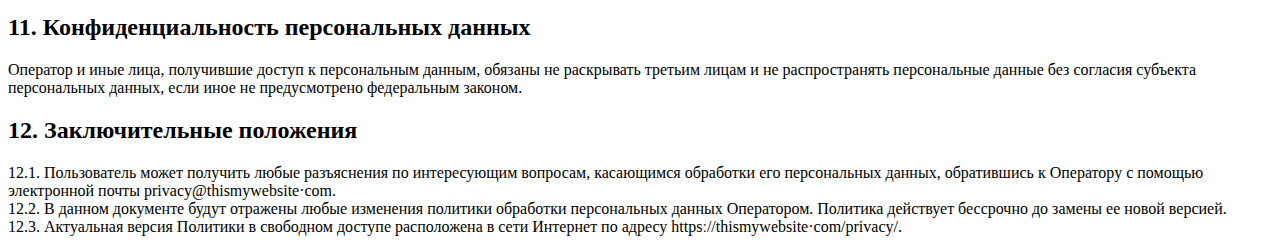
<file: policy.html>
<!DOCTYPE html><html lang="ru"><head><meta charset="UTF-8"><meta http-equiv="X-UA-Compatible" content="IE=edge"><meta name="viewport" content="width=device-width,initial-scale=1"><title>policy</title></head><body><h1>Политика в отношении обработки персональных данных</h1><h2>1. Общие положения</h2>Настоящая политика обработки персональных данных составлена в соответствии с требованиями Федерального закона от 27.07.2006. № 152-ФЗ «О персональных данных» (далее — Закон о персональных данных) и определяет порядок обработки персональных данных и меры по обеспечению безопасности персональных данных, предпринимаемые Михайловым Иваном Сергеевичем (далее — Оператор).<br>1.1. Оператор ставит своей важнейшей целью и условием осуществления своей деятельности соблюдение прав и свобод человека и гражданина при обработке его персональных данных, в том числе защиты прав на неприкосновенность частной жизни, личную и семейную тайну.<br>1.2. Настоящая политика Оператора в отношении обработки персональных данных (далее — Политика) применяется ко всей информации, которую Оператор может получить о посетителях веб-сайта httpsː//thismywebsite·com.<br><h2>2. Основные понятия, используемые в Политике</h2>2.1. Автоматизированная обработка персональных данных — обработка персональных данных с помощью средств вычислительной техники.<br>2.2. Блокирование персональных данных — временное прекращение обработки персональных данных (за исключением случаев, если обработка необходима для уточнения персональных данных).<br>2.3. Веб-сайт — совокупность графических и информационных материалов, а также программ для ЭВМ и баз данных, обеспечивающих их доступность в сети интернет по сетевому адресу httpsː//thismywebsite·com.<br>2.4. Информационная система персональных данных — совокупность содержащихся в базах данных персональных данных и обеспечивающих их обработку информационных технологий и технических средств.<br>2.5. Обезличивание персональных данных — действия, в результате которых невозможно определить без использования дополнительной информации принадлежность персональных данных конкретному Пользователю или иному субъекту персональных данных.<br>2.6. Обработка персональных данных — любое действие (операция) или совокупность действий (операций), совершаемых с использованием средств автоматизации или без использования таких средств с персональными данными, включая сбор, запись, систематизацию, накопление, хранение, уточнение (обновление, изменение), извлечение, использование, передачу (распространение, предоставление, доступ), обезличивание, блокирование, удаление, уничтожение персональных данных.<br>2.7. Оператор — государственный орган, муниципальный орган, юридическое или физическое лицо, самостоятельно или совместно с другими лицами организующие и/или осуществляющие обработку персональных данных, а также определяющие цели обработки персональных данных, состав персональных данных, подлежащих обработке, действия (операции), совершаемые с персональными данными.<br>2.8. Персональные данные — любая информация, относящаяся прямо или косвенно к определенному или определяемому Пользователю веб-сайта httpsː//thismywebsite·com.<br>2.9. Персональные данные, разрешенные субъектом персональных данных для распространения, — персональные данные, доступ неограниченного круга лиц к которым предоставлен субъектом персональных данных путем дачи согласия на обработку персональных данных, разрешенных субъектом персональных данных для распространения в порядке, предусмотренном Законом о персональных данных (далее — персональные данные, разрешенные для распространения).<br>2.10. Пользователь — любой посетитель веб-сайта httpsː//thismywebsite·com.<br>2.11. Предоставление персональных данных — действия, направленные на раскрытие персональных данных определенному лицу или определенному кругу лиц.<br>2.12. Распространение персональных данных — любые действия, направленные на раскрытие персональных данных неопределенному кругу лиц (передача персональных данных) или на ознакомление с персональными данными неограниченного круга лиц, в том числе обнародование персональных данных в средствах массовой информации, размещение в информационно-телекоммуникационных сетях или предоставление доступа к персональным данным каким-либо иным способом.<br>2.13. Трансграничная передача персональных данных — передача персональных данных на территорию иностранного государства органу власти иностранного государства, иностранному физическому или иностранному юридическому лицу.<br>2.14. Уничтожение персональных данных — любые действия, в результате которых персональные данные уничтожаются безвозвратно с невозможностью дальнейшего восстановления содержания персональных данных в информационной системе персональных данных и/или уничтожаются материальные носители персональных данных.<br><h2>3. Основные права и обязанности Оператора</h2>3.1. Оператор имеет право:<br>— получать от субъекта персональных данных достоверные информацию и/или документы, содержащие персональные данные;<br>— в случае отзыва субъектом персональных данных согласия на обработку персональных данных, а также, направления обращения с требованием о прекращении обработки персональных данных, Оператор вправе продолжить обработку персональных данных без согласия субъекта персональных данных при наличии оснований, указанных в Законе о персональных данных;<br>— самостоятельно определять состав и перечень мер, необходимых и достаточных для обеспечения выполнения обязанностей, предусмотренных Законом о персональных данных и принятыми в соответствии с ним нормативными правовыми актами, если иное не предусмотрено Законом о персональных данных или другими федеральными законами.<br>3.2. Оператор обязан:<br>— предоставлять субъекту персональных данных по его просьбе информацию, касающуюся обработки его персональных данных;<br>— организовывать обработку персональных данных в порядке, установленном действующим законодательством РФ;<br>— отвечать на обращения и запросы субъектов персональных данных и их законных представителей в соответствии с требованиями Закона о персональных данных; — сообщать в уполномоченный орган по защите прав субъектов персональных данных по запросу этого органа необходимую информацию в течение 10 дней с даты получения такого запроса;<br>— публиковать или иным образом обеспечивать неограниченный доступ к настоящей Политике в отношении обработки персональных данных;<br>— принимать правовые, организационные и технические меры для защиты персональных данных от неправомерного или случайного доступа к ним, уничтожения, изменения, блокирования, копирования, предоставления, распространения персональных данных, а также от иных неправомерных действий в отношении персональных данных;<br>— прекратить передачу (распространение, предоставление, доступ) персональных данных, прекратить обработку и уничтожить персональные данные в порядке и случаях, предусмотренных Законом о персональных данных;<br>— исполнять иные обязанности, предусмотренные Законом о персональных данных.<br><h2>4. Основные права и обязанности субъектов персональных данных</h2>4.1. Субъекты персональных данных имеют право:<br>— получать информацию, касающуюся обработки его персональных данных, за исключением случаев, предусмотренных федеральными законами. Сведения предоставляются субъекту персональных данных Оператором в доступной форме, и в них не должны содержаться персональные данные, относящиеся к другим субъектам персональных данных, за исключением случаев, когда имеются законные основания для раскрытия таких персональных данных. Перечень информации и порядок ее получения установлен Законом о персональных данных;<br>— требовать от оператора уточнения его персональных данных, их блокирования или уничтожения в случае, если персональные данные являются неполными, устаревшими, неточными, незаконно полученными или не являются необходимыми для заявленной цели обработки, а также принимать предусмотренные законом меры по защите своих прав;<br>— выдвигать условие предварительного согласия при обработке персональных данных в целях продвижения на рынке товаров, работ и услуг;<br>— на отзыв согласия на обработку персональных данных, а также, на направление требования о прекращении обработки персональных данных;<br>— обжаловать в уполномоченный орган по защите прав субъектов персональных данных или в судебном порядке неправомерные действия или бездействие Оператора при обработке его персональных данных;<br>— на осуществление иных прав, предусмотренных законодательством РФ.<br>4.2. Субъекты персональных данных обязаны:<br>— предоставлять Оператору достоверные данные о себе;<br>— сообщать Оператору об уточнении (обновлении, изменении) своих персональных данных.<br>4.3. Лица, передавшие Оператору недостоверные сведения о себе, либо сведения о другом субъекте персональных данных без согласия последнего, несут ответственность в соответствии с законодательством РФ.<br><h2>5. Принципы обработки персональных данных</h2>5.1. Обработка персональных данных осуществляется на законной и справедливой основе.<br>5.2. Обработка персональных данных ограничивается достижением конкретных, заранее определенных и законных целей. Не допускается обработка персональных данных, несовместимая с целями сбора персональных данных.<br>5.3. Не допускается объединение баз данных, содержащих персональные данные, обработка которых осуществляется в целях, несовместимых между собой.<br>5.4. Обработке подлежат только персональные данные, которые отвечают целям их обработки.<br>5.5. Содержание и объем обрабатываемых персональных данных соответствуют заявленным целям обработки. Не допускается избыточность обрабатываемых персональных данных по отношению к заявленным целям их обработки.<br>5.6. При обработке персональных данных обеспечивается точность персональных данных, их достаточность, а в необходимых случаях и актуальность по отношению к целям обработки персональных данных. Оператор принимает необходимые меры и/или обеспечивает их принятие по удалению или уточнению неполных или неточных данных.<br>5.7. Хранение персональных данных осуществляется в форме, позволяющей определить субъекта персональных данных, не дольше, чем этого требуют цели обработки персональных данных, если срок хранения персональных данных не установлен федеральным законом, договором, стороной которого, выгодоприобретателем или поручителем по которому является субъект персональных данных. Обрабатываемые персональные данные уничтожаются либо обезличиваются по достижении целей обработки или в случае утраты необходимости в достижении этих целей, если иное не предусмотрено федеральным законом.<br><h2>6. Цели обработки персональных данных</h2>Цель обработки	информирование<br>Пользователя посредством отправки электронных писем<br>Персональные данные<br>философские убеждения<br>Правовые основания<br>Федеральный закон «Об информации, информационных технологиях и о защите информации» от 27.07.2006 N 149-ФЗ<br>Виды обработки персональных данных<br>Передача персональных данных<br><h2>7. Условия обработки персональных данных</h2>7.1. Обработка персональных данных осуществляется с согласия субъекта персональных данных на обработку его персональных данных.<br>7.2. Обработка персональных данных необходима для достижения целей, предусмотренных международным договором Российской Федерации или законом, для осуществления возложенных законодательством Российской Федерации на оператора функций, полномочий и обязанностей.<br>7.3. Обработка персональных данных необходима для осуществления правосудия, исполнения судебного акта, акта другого органа или должностного лица, подлежащих исполнению в соответствии с законодательством Российской Федерации об исполнительном производстве.<br>7.4. Обработка персональных данных необходима для исполнения договора, стороной которого либо выгодоприобретателем или поручителем по которому является субъект персональных данных, а также для заключения договора по инициативе субъекта персональных данных или договора, по которому субъект персональных данных будет являться выгодоприобретателем или поручителем.<br>7.5. Обработка персональных данных необходима для осуществления прав и законных интересов оператора или третьих лиц либо для достижения общественно значимых целей при условии, что при этом не нарушаются права и свободы субъекта персональных данных.<br>7.6. Осуществляется обработка персональных данных, доступ неограниченного круга лиц к которым предоставлен субъектом персональных данных либо по его просьбе (далее — общедоступные персональные данные).<br>7.7. Осуществляется обработка персональных данных, подлежащих опубликованию или обязательному раскрытию в соответствии с федеральным законом.<br><h2>8. Порядок сбора, хранения, передачи и других видов обработки персональных данных</h2>Безопасность персональных данных, которые обрабатываются Оператором, обеспечивается путем реализации правовых, организационных и технических мер, необходимых для выполнения в полном объеме требований действующего законодательства в области защиты персональных данных.<br>8.1. Оператор обеспечивает сохранность персональных данных и принимает все возможные меры, исключающие доступ к персональным данным неуполномоченных лиц.<br>8.2. Персональные данные Пользователя никогда, ни при каких условиях не будут переданы третьим лицам, за исключением случаев, связанных с исполнением действующего законодательства либо в случае, если субъектом персональных данных дано согласие Оператору на передачу данных третьему лицу для исполнения обязательств по гражданско-правовому договору.<br>8.3. В случае выявления неточностей в персональных данных, Пользователь может актуализировать их самостоятельно, путем направления Оператору уведомление на адрес электронной почты Оператора privacy@thismywebsite·com с пометкой «Актуализация персональных данных».<br>8.4. Срок обработки персональных данных определяется достижением целей, для которых были собраны персональные данные, если иной срок не предусмотрен договором или действующим законодательством.<br>Пользователь может в любой момент отозвать свое согласие на обработку персональных данных, направив Оператору уведомление посредством электронной почты на электронный адрес Оператора privacy@thismywebsite·com с пометкой «Отзыв согласия на обработку персональных данных».<br>8.5. Вся информация, которая собирается сторонними сервисами, в том числе платежными системами, средствами связи и другими поставщиками услуг, хранится и обрабатывается указанными лицами (Операторами) в соответствии с их Пользовательским соглашением и Политикой конфиденциальности. Субъект персональных данных и/или с указанными документами. Оператор не несет ответственность за действия третьих лиц, в том числе указанных в настоящем пункте поставщиков услуг.<br>8.6. Установленные субъектом персональных данных запреты на передачу (кроме предоставления доступа), а также на обработку или условия обработки (кроме получения доступа) персональных данных, разрешенных для распространения, не действуют в случаях обработки персональных данных в государственных, общественных и иных публичных интересах, определенных законодательством РФ.<br>8.7. Оператор при обработке персональных данных обеспечивает конфиденциальность персональных данных.<br>8.8. Оператор осуществляет хранение персональных данных в форме, позволяющей определить субъекта персональных данных, не дольше, чем этого требуют цели обработки персональных данных, если срок хранения персональных данных не установлен федеральным законом, договором, стороной которого, выгодоприобретателем или поручителем по которому является субъект персональных данных.<br>8.9. Условием прекращения обработки персональных данных может являться достижение целей обработки персональных данных, истечение срока действия согласия субъекта персональных данных, отзыв согласия субъектом персональных данных или требование о прекращении обработки персональных данных, а также выявление неправомерной обработки персональных данных.<br><h2>9. Перечень действий, производимых Оператором с полученными персональными данными</h2>9.1. Оператор осуществляет сбор, запись, систематизацию, накопление, хранение, уточнение (обновление, изменение), извлечение, использование, передачу (распространение, предоставление, доступ), обезличивание, блокирование, удаление и уничтожение персональных данных.<br>9.2. Оператор осуществляет автоматизированную обработку персональных данных с получением и/или передачей полученной информации по информационно-телекоммуникационным сетям или без таковой.<br><h2>10. Трансграничная передача персональных данных</h2>10.1. Оператор до начала осуществления деятельности по трансграничной передаче персональных данных обязан уведомить уполномоченный орган по защите прав субъектов персональных данных о своем намерении осуществлять трансграничную передачу персональных данных (такое уведомление направляется отдельно от уведомления о намерении осуществлять обработку персональных данных).<br>10.2. Оператор до подачи вышеуказанного уведомления, обязан получить от органов власти иностранного государства, иностранных физических лиц, иностранных юридических лиц, которым планируется трансграничная передача персональных данных, соответствующие сведения.<br><h2>11. Конфиденциальность персональных данных</h2>Оператор и иные лица, получившие доступ к персональным данным, обязаны не раскрывать третьим лицам и не распространять персональные данные без согласия субъекта персональных данных, если иное не предусмотрено федеральным законом.<h2>12. Заключительные положения</h2>12.1. Пользователь может получить любые разъяснения по интересующим вопросам, касающимся обработки его персональных данных, обратившись к Оператору с помощью электронной почты privacy@thismywebsite·com.<br>12.2. В данном документе будут отражены любые изменения политики обработки персональных данных Оператором. Политика действует бессрочно до замены ее новой версией.<br>12.3. Актуальная версия Политики в свободном доступе расположена в сети Интернет по адресу httpsː//thismywebsite·com/privacy/.</body></html>
</file>
<file: css/style.min.css>
/*!
 * Bootstrap Reboot v4.3.1 (https://getbootstrap.com/)
 * Copyright 2011-2019 The Bootstrap Authors
 * Copyright 2011-2019 Twitter, Inc.
 * Licensed under MIT (https://github.com/twbs/bootstrap/blob/master/LICENSE)
 * Forked from Normalize.css, licensed MIT (https://github.com/necolas/normalize.css/blob/master/LICENSE.md)
 */@import url(https://fonts.googleapis.com/css2?family=Poppins:wght@500;700&display=swap);*,::after,::before{box-sizing:border-box}html{font-family:sans-serif;line-height:1.15;-webkit-text-size-adjust:100%;-webkit-tap-highlight-color:rgba(0,0,0,0)}article,aside,figcaption,figure,footer,header,hgroup,main,nav,section{display:block}body{margin:0;font-family:-apple-system,BlinkMacSystemFont,"Segoe UI",Roboto,"Helvetica Neue",Arial,"Noto Sans",sans-serif,"Apple Color Emoji","Segoe UI Emoji","Segoe UI Symbol","Noto Color Emoji";font-size:1rem;font-weight:400;line-height:1.5;color:#212529;text-align:left;background-color:#fff}[tabindex="-1"]:focus{outline:0!important}hr{box-sizing:content-box;height:0;overflow:visible}h1,h2,h3,h4,h5,h6{margin-top:0;margin-bottom:.5rem}p{margin-top:0;margin-bottom:1rem}abbr[data-original-title],abbr[title]{text-decoration:underline;-webkit-text-decoration:underline dotted;text-decoration:underline dotted;cursor:help;border-bottom:0;-webkit-text-decoration-skip-ink:none;text-decoration-skip-ink:none}address{margin-bottom:1rem;font-style:normal;line-height:inherit}dl,ol,ul{margin-top:0;margin-bottom:1rem}ol ol,ol ul,ul ol,ul ul{margin-bottom:0}dt{font-weight:700}dd{margin-bottom:.5rem;margin-left:0}blockquote{margin:0 0 1rem}b,strong{font-weight:bolder}small{font-size:80%}sub,sup{position:relative;font-size:75%;line-height:0;vertical-align:baseline}sub{bottom:-.25em}sup{top:-.5em}a{color:#007bff;text-decoration:none;background-color:rgba(0,0,0,0)}a:hover{color:#0056b3;text-decoration:underline}a:not([href]):not([tabindex]){color:inherit;text-decoration:none}a:not([href]):not([tabindex]):focus,a:not([href]):not([tabindex]):hover{color:inherit;text-decoration:none}a:not([href]):not([tabindex]):focus{outline:0}code,kbd,pre,samp{font-family:SFMono-Regular,Menlo,Monaco,Consolas,"Liberation Mono","Courier New",monospace;font-size:1em}pre{margin-top:0;margin-bottom:1rem;overflow:auto}figure{margin:0 0 1rem}img{vertical-align:middle;border-style:none}svg{overflow:hidden;vertical-align:middle}table{border-collapse:collapse}caption{padding-top:.75rem;padding-bottom:.75rem;color:#6c757d;text-align:left;caption-side:bottom}th{text-align:inherit}label{display:inline-block;margin-bottom:.5rem}button{border-radius:0}button:focus{outline:1px dotted;outline:5px auto -webkit-focus-ring-color}button,input,optgroup,select,textarea{margin:0;font-family:inherit;font-size:inherit;line-height:inherit}button,input{overflow:visible}button,select{text-transform:none}select{word-wrap:normal}[type=button],[type=reset],[type=submit],button{-webkit-appearance:button}[type=button]:not(:disabled),[type=reset]:not(:disabled),[type=submit]:not(:disabled),button:not(:disabled){cursor:pointer}[type=button]::-moz-focus-inner,[type=reset]::-moz-focus-inner,[type=submit]::-moz-focus-inner,button::-moz-focus-inner{padding:0;border-style:none}input[type=checkbox],input[type=radio]{box-sizing:border-box;padding:0}input[type=date],input[type=datetime-local],input[type=month],input[type=time]{-webkit-appearance:listbox}textarea{overflow:auto;resize:vertical}fieldset{min-width:0;padding:0;margin:0;border:0}legend{display:block;width:100%;max-width:100%;padding:0;margin-bottom:.5rem;font-size:1.5rem;line-height:inherit;color:inherit;white-space:normal}progress{vertical-align:baseline}[type=number]::-webkit-inner-spin-button,[type=number]::-webkit-outer-spin-button{height:auto}[type=search]{outline-offset:-2px;-webkit-appearance:none}[type=search]::-webkit-search-decoration{-webkit-appearance:none}::-webkit-file-upload-button{font:inherit;-webkit-appearance:button}output{display:inline-block}summary{display:list-item;cursor:pointer}template{display:none}[hidden]{display:none!important}*{font-family:Poppins,sans-serif;margin:0;padding:0}.container{width:1140px;margin:0 auto}.divider{width:60px;height:3px;background-color:#ffa501;margin:25px auto 0 auto}.promo{min-height:100vh;position:relative;background:url(../img/main_bg.jpg) no-repeat 50%/cover;padding-top:205px}.promo__title{margin-top:10px;width:535px}.promo__subtitle{position:relative;padding-left:11px;z-index:2}.promo__subtitle::before{content:"";position:absolute;z-index:-1;top:-25%;left:0;width:36px;height:36px;border-radius:100%;background:#ffa501}.promo__btns{margin-top:25px;display:flex;width:250px;align-items:center;justify-content:space-between}.promo__link{color:#000;font-weight:700}.promo__link:hover{color:#000;text-decoration:none}.title{font-weight:700;font-size:36px;line-height:60px}.title_fz14{font-size:14px;line-height:21px}.title_fz16{font-size:16px;line-height:24px}.title_fz20{font-size:20px;line-height:30px}.title_fz36{font-size:36px}.title_fz48{font-size:48px}.title_section-title{position:relative;text-align:center}.title_section-title::before{content:"";position:absolute;z-index:-1;top:-25%;left:0;width:36px;height:36px;border-radius:100%;background:#ffa501}.title_section-title:before{top:-6px;left:50%;transform:translateX(-50%)}.title_section-subtitle{text-align:center}.btn{height:45px;background:#ffa501;box-shadow:0 4px 4px rgba(0,0,0,.15);padding:12px 25px}.sidepanel{position:fixed;top:230px;left:50px;display:flex;flex-direction:column;justify-content:space-between;align-items:center;height:340px;z-index:3}.sidepanel__divider{width:2px;height:70px;background-color:#000}.sidepanel__text{height:150px;width:25px}.sidepanel__text span{transform:rotate(-90deg) translate(-30%,-260%);display:block;width:150px}.hamburger{position:absolute;top:20px;right:30px;height:21px;display:flex;flex-direction:column;justify-content:space-between;align-items:flex-end;cursor:pointer}.hamburger span{width:30px;height:3px;background:#151812}.hamburger span.long{width:36px}.menu{position:fixed;top:0;left:-100%;width:100%;height:100vh;z-index:10;visibility:hidden;opacity:0;transition:all .6s}.menu.active{left:0;visibility:visible;opacity:1}.menu__block{position:relative;width:345px;height:100%;background-color:#ffa501;padding-top:140px;padding-left:40px;z-index:10;transition:all .6s}.menu__close{position:absolute;top:25px;right:25px;cursor:pointer}.menu__list{list-style-type:none;padding-left:35px}.menu__link{position:relative;font-weight:700;font-size:24px;line-height:36px;margin-bottom:15px}.menu__link:before{content:"";position:absolute;left:-35px;top:10px;width:15px;height:15px;border-radius:100%;border:1px solid #000;transition:all .6s}.menu__link:hover:before{background-color:#fff}.menu__link a{color:#fff}.menu__social{position:absolute;left:50%;transform:translateX(-50%);width:90px;display:flex;justify-content:space-between;align-items:center}.menu__overlay{position:fixed;top:0;left:0;width:100%;height:100%;background-color:#fff;opacity:.75}.about{padding-top:120px}.about__wrapper{display:grid;grid-template-columns:400px 670px;grid-template-rows:minmax(245px,auto) minmax(255px,auto);grid-auto-rows:minmax(245px,auto);gap:40px 70px}.about__photo{grid-row:1/3}.about__photo img{width:100%;height:100%;-o-object-fit:cover;object-fit:cover}.about__descr{padding-top:6px}.about__descr .divider{margin:0}.about__title{position:relative;padding-left:11px}.about__title::before{content:"";position:absolute;z-index:-1;top:-25%;left:0;width:36px;height:36px;border-radius:100%;background:#ffa501}.about__text{margin-top:20px;font-size:14px;line-height:21px}.about__skill{display:grid;grid-template:repeat(2,minmax(115px,auto))/repeat(2,260px);grid-auto-rows:1fr;gap:20px 50px}.about__skill-item{display:grid;grid-template-columns:40px 200px;-moz-column-gap:20px;column-gap:20px}.about__skill-circle{position:relative;padding:15px 0 0 15px}.about__skill-circle::before{content:"";position:absolute;z-index:-1;top:-25%;left:0;width:36px;height:36px;border-radius:100%;background:#ffa501}.about__skill-circle:before{top:0}.about__skill-text{margin-top:6px;font-size:12px;line-height:18px}.resume{padding-top:120px}.resume__wrapper{padding:60px 65px 0 65px;display:grid;grid-template-columns:repeat(2,425px);-moz-column-gap:135px;column-gap:135px}.resume__column-title{position:relative;padding-left:35px}.resume__column-title:before{content:"";position:absolute;width:15px;height:15px;background:#ffa501;border-radius:100%;left:-7px;top:50%;transform:translateY(-50%)}.resume__column ul{list-style-type:none}.resume__column ul li{position:relative}.resume__column ul li::after{content:"";position:absolute;width:1px;height:calc(100% + 16px);top:-16px;left:0;background-color:#000}.resume__item{position:relative}.resume__item:before{content:"";position:absolute;height:1px;width:45px;top:68px;background-color:#000}.resume__item-head{position:relative;padding:45px 0 0 100px}.resume__item-head h4{margin-bottom:0}.resume__item-body{margin-top:12px;padding-left:43px;font-size:12px;line-height:18px}.resume__item-icon{position:absolute;top:50px;left:45px}.resume__item-icon::before{content:"";position:absolute;z-index:-1;top:-25%;left:0;width:36px;height:36px;border-radius:100%;background:#ffa501}.resume__item-icon img{position:absolute;top:14px;left:17px}.resume__item-location{font-size:12px;line-height:18px;margin-top:5px}.skills{padding-top:120px}.skills__wrapper{margin-top:60px;display:grid;grid-template-columns:repeat(4,270px);grid-template-rows:repeat(2,270px);grid-auto-rows:minmax(270px,auto);gap:13px}.skills__item{border:1px solid #000;padding:30px 30px 25px 30px}.skills__item-img{display:flex;align-items:center;min-height:65px;margin-bottom:20px}.skills__item-descr{margin-top:15px;font-size:12px;line-height:18px}.skills__ratings{margin-top:120px;display:grid;grid-template:repeat(2,minmax(70px,auto))/repeat(3,350px);-moz-column-gap:45px;column-gap:45px;row-gap:35px}.skills__ratings-item{display:grid;grid-template:minmax(21px,auto) 14px/200px 35px;justify-content:space-between;align-content:space-between}.skills__ratings-title{position:relative;padding:2px 0 0 13px}.skills__ratings-title::before{content:"";position:absolute;z-index:-1;top:-25%;left:0;width:36px;height:36px;border-radius:100%;background:#ffa501}.skills__ratings-counter{font-size:14px;line-height:21px}.skills__ratings-line{width:350px;height:14px;background-color:#e8e4de;border-radius:4px;grid-column:1/3}.skills__ratings-line span{display:block;height:100%;background-color:#ffa501;border-radius:4px}.portfolio{padding-top:120px}.portfolio__wrapper{margin-top:60px;display:grid;grid-template:repeat(2,280px)/repeat(4,280px);grid-auto-rows:280px;gap:5px}.portfolio__wrapper .vertical{grid-row:1/3;grid-column:4/5}.portfolio__wrapper .horizontal{grid-row:2/3;grid-column:2/4}.portfolio__item{transition:all .5s}.portfolio__item img{width:100%;height:100%;-o-object-fit:cover;object-fit:cover}.portfolio__item:hover{filter:grayscale(100%)}.price{padding-top:60px}.price__wrapper{margin-top:60px;padding:0 50px;display:grid;grid-template:repeat(3,minmax(45px,auto))/repeat(2,366px);grid-auto-rows:minmax(45px,auto);row-gap:15px;justify-content:space-between}.price__item{position:relative;padding-left:25px;display:grid;grid-template:repeat(2,minmax(21px,auto))/repeat(2,auto);row-gap:5px}.price__item:before{content:"";position:absolute;width:15px;height:15px;border-radius:100%;background-color:#ffa501;top:5px}.price__text{font-weight:700;font-size:14px;line-height:21px}.price__count{font-weight:700;font-size:14px;line-height:21px;justify-self:end}.price__descr{font-size:12px;line-height:18px;grid-column:1/3}.contacts{padding:120px 0 90px 0}.contacts__wrapper{padding:0 35px 0 52px;display:grid;grid-template-columns:400px 585px;justify-content:space-between}.contacts__photo{grid-row:1/3}.contacts__photo img{width:100%;height:100%;-o-object-fit:cover;object-fit:cover}.contacts__descr{padding-top:6px}.contacts__descr .divider{margin:0}.contacts__title{position:relative;padding-left:11px}.contacts__title::before{content:"";position:absolute;z-index:-1;top:-25%;left:0;width:36px;height:36px;border-radius:100%;background:#ffa501}.contacts__social,.contacts__text{margin-top:20px}.contacts__link{margin-right:25px}.contacts__link img{max-width:30px;max-height:30px}.contacts__form{margin-top:30px;display:grid;grid-template:45px 190px 45px/repeat(2,280px);row-gap:27px;justify-content:space-between}.contacts__form label{display:block;position:absolute;top:-9px;left:12px;height:18px;padding:0 8px;background-color:#fff;font-size:12px;margin-bottom:0}.contacts__triggers{grid-column:1/3;display:grid;grid-template-columns:repeat(2,auto);-moz-column-gap:35px;column-gap:35px}.contacts__policy{font-size:12px;line-height:18px;display:flex;align-items:center}.contacts__policy input{margin-right:10px}.contacts__input{position:relative}.contacts__input input{width:100%;height:100%;padding:0 20px;font-size:12px}.contacts__textarea{position:relative;grid-column:1/3}.contacts__textarea textarea{width:100%;height:100%;resize:none;padding:20px;font-size:12px}.contacts__btn{border:none;font-weight:700;font-size:14px;line-height:21px}@media(max-width:1439px){.sidepanel{display:none}}@media(max-width:1200px){.container{max-width:960px}.about__wrapper{grid-template-columns:400px 520px;-moz-column-gap:40px;column-gap:40px}.about__skill{grid-template:repeat(2,minmax(115px,auto))/repeat(2,250px);-moz-column-gap:20px;column-gap:20px}.about__skill-item{grid-template-columns:40px 195px;-moz-column-gap:15px;column-gap:15px}.resume__wrapper{padding:35px 25px 0 25px;-moz-column-gap:80px;column-gap:80px}.skills__wrapper{grid-template-columns:repeat(3,270px);-moz-column-gap:80px;column-gap:80px;justify-content:center}.skills__ratings{grid-template-columns:repeat(2,350px);grid-auto-rows:minmax(70px,auto);justify-content:center;-moz-column-gap:80px;column-gap:80px;padding:0 100px}.portfolio__wrapper{grid-template-columns:repeat(auto-fit,280px);grid-auto-rows:280px;justify-content:space-around;row-gap:35px}.portfolio__wrapper .horizontal,.portfolio__wrapper .vertical{grid-row:unset;grid-column:unset}.contacts__wrapper{padding:0;grid-template-columns:400px 530px}.contacts__form{grid-template:45px 190px 45px/repeat(2,260px)}}@media(max-width:992px){.container{max-width:720px}.title_fz36{font-size:30px}.divider{margin:15px auto 0 auto}.about__wrapper{grid-template-columns:300px 380px;-moz-column-gap:40px;column-gap:40px}.about__skill{grid-template-columns:380px;grid-auto-rows:minmax(115px,auto)}.about__skill-item{grid-template-columns:40px 320px;-moz-column-gap:20px;column-gap:20px}.resume{padding-top:70px}.resume__wrapper{-moz-column-gap:60px;column-gap:60px;grid-template-columns:repeat(2,320px)}.skills__wrapper{padding:0 30px;grid-template-columns:repeat(auto-fit,270px);justify-content:center}.skills__ratings{grid-template-columns:repeat(auto-fit,320px);justify-content:space-between;padding:0;-moz-column-gap:0;column-gap:0}.skills__ratings-line{width:100%}.price__wrapper{grid-template-columns:repeat(auto-fit,350px);padding:0}.contacts{padding:80px 0 90px 0}.contacts__wrapper{grid-template-columns:300px 400px;-moz-column-gap:20px;column-gap:20px;justify-content:space-between}.contacts__form{grid-template:45px 190px 45px/repeat(2,195px)}.contacts__btn{padding:8px 25px;line-height:16px}}@media(max-width:768px){.container{max-width:540px}.title_fz48{font-size:28px}.promo__title{line-height:39px;width:300px}.about{padding-top:40px}.about__wrapper{grid-template:400px auto auto/1fr}.about__photo{grid-row:unset}.about__skill{grid-template-columns:repeat(2,260px)}.about__skill-item{grid-template-columns:40px 200px;-moz-column-gap:20px;column-gap:20px}.resume__wrapper{grid-template-columns:1fr;row-gap:20px}.skills__wrapper{grid-template-columns:repeat(auto-fit,240px);-moz-column-gap:50px;column-gap:50px;justify-content:center}.skills__ratings{grid-template-columns:repeat(auto-fit,320px);grid-auto-rows:minmax(70px,auto);justify-content:center;margin-top:50px}.portfolio{padding-top:40px}.price{padding-top:40px}.price__wrapper{margin-top:20px;justify-content:center}.contacts__photo{display:none}.contacts__wrapper{grid-template-columns:1fr}.contacts__form{grid-template:45px 190px 45px/repeat(2,260px)}}@media(max-width:576px){.container{width:100%;padding:0 10px}.title_fz48{font-size:26px}.title_fz36{font-size:24px}.hamburger{right:20px}.menu__block{width:250px;padding-left:20px}.promo{background:url(../img/main_bg.jpg) no-repeat 57%/cover}.promo__btns{margin-top:30px}.about__wrapper{grid-template:340px auto auto/1fr}.about__skill{grid-template-columns:1fr}.resume__wrapper{padding:35px 5px 0 5px}.skills{padding-top:80px}.skills__wrapper{grid-template-columns:repeat(auto-fit,270px);justify-content:center}.skills__ratings{grid-template-columns:repeat(auto-fit,300px);grid-auto-rows:minmax(70px,auto);justify-content:center;margin-top:50px}.price__wrapper{grid-template-columns:repeat(auto-fit,295px)}.contacts{padding-top:40px}.contacts__form{grid-template:45px 45px 150px minmax(45px,auto)/1fr}.contacts__textarea{grid-column:unset;width:100%}.contacts__triggers{grid-column:unset;grid-template-columns:1fr;-moz-column-gap:unset;column-gap:unset;row-gap:20px}.contacts__btn{max-width:220px;margin:0 auto}.contacts__policy{width:180px;margin:0 auto;line-height:18px}}
</file>
<file: uber/css/style.min.css>
*{font-family:"Roboto",sans-serif}header{position:relative;height:50px}nav{position:fixed;width:100%;height:50px;background:#212121;z-index:5}.hamburger{display:none}.menu{display:-webkit-box;display:-ms-flexbox;display:flex;-webkit-box-pack:justify;-ms-flex-pack:justify;justify-content:space-between;padding:13px 70px;margin:0;list-style-type:none}.menu_link{font-style:normal;font-weight:300;font-size:15px;color:#fff}.menu_link:hover{text-decoration:none;color:#1eacc7}.menu_item{border-right:2px dotted #000;padding-right:2px}.menu_item:last-child{border-right:none}.subheader{position:absolute;top:50px;width:100%;height:84px;background:rgba(0,0,0,.6)}.subheader_partner{margin-top:6px;opacity:.5;color:#fff;font-size:13px;font-weight:400}.subheader_logo{display:block;margin-top:16px;max-width:100%}.subheader_call{margin-top:24px;font-style:normal;font-weight:300;font-size:12px;text-align:right;color:#fff}.subheader_phone{display:block;font-style:normal;font-weight:400;font-size:22px;text-align:right;line-height:20px;text-transform:uppercase;color:#fff}.subheader_btn{margin-top:22px;width:172px;height:46px;background:-webkit-gradient(linear, left bottom, left top, from(#1EACC7), to(#4CE2FF));background:linear-gradient(0deg, #1EACC7 0%, #4CE2FF 100%);border-radius:4px;border:none;-webkit-box-shadow:inset 0 -3px 0 rgba(0,0,0,.12);box-shadow:inset 0 -3px 0 rgba(0,0,0,.12);font-style:normal;font-weight:400;font-size:14px;text-align:center;text-transform:uppercase;color:#fff;text-shadow:1px 1px 0px rgba(0,0,0,.21)}.subheader_btn:hover{background-image:none;background:#1eacc7}.promo{min-height:800px;background:url("../img/bg/uber_bg.jpg") center center/cover no-repeat;padding:150px 0 135px 0}.promo_header{margin:0;font-style:normal;font-weight:900;font-size:60px;line-height:60px;text-align:center;text-transform:uppercase;color:#fff}.promo_subheader{margin:0;margin-top:22px;font-style:normal;font-weight:700;font-size:36px;line-height:36px;text-align:center;text-transform:uppercase;color:#fff}.promo_descr{margin-top:23px;font-style:normal;font-weight:400;font-size:18px;line-height:24px;text-align:center;color:#fff}.promo_btn{display:block;margin:0 auto;margin-top:118px;width:259px;height:63px;background:-webkit-gradient(linear, left bottom, left top, from(#1EACC7), to(#4CE2FF));background:linear-gradient(0deg, #1EACC7 0%, #4CE2FF 100%);-webkit-box-shadow:inset 0px -4px 0px rgba(0,0,0,.12);box-shadow:inset 0px -4px 0px rgba(0,0,0,.12);border-radius:4px;border:none;font-style:normal;font-weight:400;font-size:18px;text-align:center;text-transform:uppercase;color:#fff;text-shadow:1px 1px 0px rgba(0,0,0,.21)}.promo_btn:hover{background-image:none;background:#1eacc7}.reasons{padding:20px 0 64px 0;min-height:849px;background:#fff}.reasons_block{margin-top:32px;display:-webkit-box;display:-ms-flexbox;display:flex;-webkit-box-pack:center;-ms-flex-pack:center;justify-content:center;-webkit-box-align:center;-ms-flex-align:center;align-items:center}.reasons_round{display:-webkit-box;display:-ms-flexbox;display:flex;-webkit-box-pack:center;-ms-flex-pack:center;justify-content:center;-webkit-box-align:center;-ms-flex-align:center;align-items:center;margin-right:26px;width:113px;height:113px;background:#1eacc7;border-radius:100%}.reasons_descr{width:371px}.reasons_subtitle{font-style:normal;font-weight:400;font-size:17px;line-height:21px;color:#1eacc7}.reasons_text{font-style:normal;font-weight:300;font-size:15px;line-height:21px;color:#202020}.label{margin:0 auto;padding:5px 12px;width:113px;height:24px;background-color:#000;font-style:normal;font-weight:400;font-size:11px;text-align:center;text-transform:uppercase;color:#fff}.label_white{font-style:normal;font-weight:400;font-size:11px;text-align:center;text-transform:uppercase;color:#070716;background-color:#fff}.title{margin-top:32px;font-style:normal;font-weight:700;font-size:38px;text-align:center;text-transform:uppercase;color:#222}.title_white{font-style:normal;font-weight:700;font-size:38px;text-align:center;text-transform:uppercase;color:#fff}.subtitle{font-style:normal;font-weight:400;font-size:17px;text-align:center;color:#222}.subtitle_white{font-style:normal;font-weight:400;font-size:17px;text-align:center;color:#fff}.mobile{min-height:864px;padding:48px 0 80px 0;background:url("../img/bg/mobile_bg.png") center center/cover no-repeat}.mobile .row{margin-top:32px}.mobile_item{position:relative;width:320px;height:280px;margin:0 auto;margin-bottom:19px;padding-top:32px}.mobile_item_1{background:url("../img/mobile/card_1.jpg") center center/cover no-repeat}.mobile_item_2{background:url("../img/mobile/card_2.jpg") center center/cover no-repeat}.mobile_item_3{background:url("../img/mobile/card_3.jpg") center center/cover no-repeat}.mobile_item_4{background:url("../img/mobile/card_4.jpg") center center/cover no-repeat}.mobile_item_5{background:url("../img/mobile/card_5.jpg") center center/cover no-repeat}.mobile_item_6{background:url("../img/mobile/card_6.jpg") center center/cover no-repeat}.mobile_item_descr{font-style:normal;font-weight:400;font-size:24px;text-align:center;text-transform:uppercase;color:#fff}.mobile_item_plus{display:-webkit-box;display:-ms-flexbox;display:flex;-webkit-box-pack:center;-ms-flex-pack:center;justify-content:center;-webkit-box-align:center;-ms-flex-align:center;align-items:center;position:absolute;bottom:35px;left:50%;-webkit-transform:translateX(-50%);transform:translateX(-50%);width:29px;height:29px;background:#000;margin:0 auto;border-radius:100%}.mobile_item_plus:before{content:"";display:block;width:14px;height:2px;background:#1eacc7;-webkit-transition:.3s all;transition:.3s all}.mobile_item_plus:after{content:"";display:block;position:absolute;height:14px;width:2px;background:#1eacc7;left:50%;-webkit-transform:translateX(-50%);transform:translateX(-50%);-webkit-transition:.3s all;transition:.3s all}.mobile_item_plus:hover:before,.mobile_item_plus:hover:after{background:#ff5656}.choice{min-height:397px;padding:54px 0 138px 0;background:url("../img/bg/car_bg.png") center center/cover no-repeat}.choice_img{display:block;margin:0 auto;margin-top:54px}.choice_descr{font-style:normal;font-weight:300;font-size:17px;line-height:24px;text-align:center;color:#222}.require{padding:66px 0 87px 0}.require_block{margin:33px 0}.require_block_nmb{margin-bottom:0px}.require_title{font-style:normal;font-weight:400;font-size:22px;color:#1ca8c3}.require_list{list-style-type:none;margin-top:22px;padding-left:50px}.require_list li{font-style:normal;font-weight:300;font-size:17px;line-height:24px;color:#222;position:relative;margin-bottom:10px}.require_list li:before{content:"";display:block;position:absolute;left:-32px;top:3px;width:21px;height:20px;background:url("../icons/done/check_blue.svg") center center/cover no-repeat}.require_descr{margin-top:25px;font-style:normal;font-weight:300;font-size:17px;line-height:24px;color:#1ca8c3}.warning .require_title{color:#ff5656}.warning .require_list li:before{background:url("../icons/done/check_red.svg") center center/cover no-repeat}.world{min-height:720px;padding:48px 0 21px 0;background:url("../img/bg/world_bg.png") center center/cover no-repeat}.world_link{display:block;margin-top:456px;font-style:normal;font-weight:400;font-size:15px;text-align:center;text-transform:uppercase;color:#1fbad6}footer{min-height:145px;padding:14px 23px 39px 23px}footer a:hover{text-decoration:none}.footer_divider{width:299px;height:4px;background-color:#1fbad6;margin:0 auto}.footer_wrapper{display:-webkit-box;display:-ms-flexbox;display:flex;-webkit-box-pack:justify;-ms-flex-pack:justify;justify-content:space-between;-webkit-box-align:start;-ms-flex-align:start;align-items:flex-start;padding-top:32px}.footer_wrapper>div{width:33%}.footer_wrapper>div:nth-child(3){display:-webkit-box;display:-ms-flexbox;display:flex;-webkit-box-pack:end;-ms-flex-pack:end;justify-content:flex-end}.footer_social{width:160px;display:-webkit-box;display:-ms-flexbox;display:flex;-webkit-box-pack:justify;-ms-flex-pack:justify;justify-content:space-between}.footer_social_item{text-decoration:none;display:-webkit-box;display:-ms-flexbox;display:flex;-webkit-box-pack:center;-ms-flex-pack:center;justify-content:center;-webkit-box-align:center;-ms-flex-align:center;align-items:center;margin:0 4px;width:32px;height:32px;background-color:#070716;border-radius:100%}.footer_social_item i{color:#fff}.footer_links{width:390px;margin:0 auto}.footer_links_main{display:-webkit-box;display:-ms-flexbox;display:flex;-webkit-box-pack:justify;-ms-flex-pack:justify;justify-content:space-between;padding:0 10px}.footer_links_main a{color:#070716;font-size:15px;font-weight:300;text-transform:uppercase}.footer_links_sub{display:-webkit-box;display:-ms-flexbox;display:flex;-webkit-box-pack:justify;-ms-flex-pack:justify;justify-content:space-between;margin-top:10px}.footer_links_sub a{color:#999;font-size:11px;font-weight:300;text-transform:uppercase}.footer_links_lang{display:block;margin:0 auto;color:#1fbad6;font-size:11px;font-weight:400;margin-top:19px;text-transform:uppercase;text-align:center}.xs-visible{display:none}@media(max-width: 1200px){.menu_link{font-size:13px}.menu_item{padding-right:20px}.promo_header{font-size:50px}.reasons_block{-webkit-box-align:start;-ms-flex-align:start;align-items:flex-start}.reasons_descr{width:300px}.mobile_item{width:290px}.mobile_item_descr{font-size:22px}.choice{padding:55px 0}.require{padding:60px 0}.footer_wrapper>div{width:50%}.footer_wrapper>div:nth-child(1){width:25%}.footer_wrapper>div:nth-child(3){width:25%;display:-webkit-box;display:-ms-flexbox;display:flex;-webkit-box-pack:end;-ms-flex-pack:end;justify-content:flex-end}.footer_mobile{display:-webkit-box;display:-ms-flexbox;display:flex}.footer_mobile a{margin:0 3px}.footer_mobile a img{width:100%}}@media(max-width: 991px){.title{font-size:28px}.menu_link{font-size:10px}.menu_item{padding-right:8px}.subheader_logo img{width:100%}.subheader_partner{font-size:11px}.subheader_phone{font-size:18px}.subheader_btn{margin-top:21px;width:100%;height:40px}.promo_header{font-size:40px}.promo_subheader{font-size:30px}.reasons_block{-webkit-box-orient:vertical;-webkit-box-direction:normal;-ms-flex-direction:column;flex-direction:column;-webkit-box-align:center;-ms-flex-align:center;align-items:center}.reasons_descr{width:300px;margin-top:20px}.reasons_round{margin-right:0}.mobile{min-height:830px;padding:48px 0 40px 0}.mobile_item{width:230px;height:255px}.mobile_item_descr{font-size:18px}.choice_img{width:100%}.world{min-height:650px}.footer_wrapper{-ms-flex-wrap:wrap;flex-wrap:wrap}.footer_wrapper>div{width:100%;display:-webkit-box;display:-ms-flexbox;display:flex;-webkit-box-pack:center;-ms-flex-pack:center;justify-content:center;margin-bottom:20px}.footer_wrapper>div:nth-child(1){width:100%}.footer_wrapper>div:nth-child(3){width:100%;-webkit-box-pack:center;-ms-flex-pack:center;justify-content:center}}@media(max-width: 767px){.title{margin-top:25px}.menu{position:fixed;-webkit-box-orient:vertical;-webkit-box-direction:normal;-ms-flex-direction:column;flex-direction:column;-webkit-box-pack:center;-ms-flex-pack:center;justify-content:center;-webkit-box-align:center;-ms-flex-align:center;align-items:center;top:0;left:-100%;width:50%;height:100vh;padding:20px 15px;background-color:rgba(0,0,0,.8);-webkit-transition:.6s all;transition:.6s all}.menu_active{left:0}.menu_item{padding-right:0;border:none;margin:10px 0}.menu_link{font-size:20px}.hamburger{display:block;position:absolute;right:10px;top:50%;-webkit-transform:translateY(-50%);transform:translateY(-50%);width:26px;height:12px}.hamburger span{display:block;width:100%;height:2px;margin-bottom:2px;background-color:#fff;-webkit-transition:.5s all;transition:.5s all}.hamburger_active span{margin-bottom:-2px}.hamburger_active span:nth-child(1){-webkit-transform:translateY(3px) rotate(-45deg);transform:translateY(3px) rotate(-45deg)}.hamburger_active span:nth-child(2){display:none}.hamburger_active span:nth-child(3){-webkit-transform:translateY(3px) rotate(45deg);transform:translateY(3px) rotate(45deg)}.xs-hidden{display:none}.xs-visible{display:block}.subheader_phone{display:block;margin-top:10px;font-weight:400;font-size:16px;text-align:center;text-transform:uppercase;color:#fff}.subheader_btn{display:block;width:200px;height:40px;margin:0 auto;margin-top:10px}.subheader_btn:hover{background-image:-webkit-gradient(linear, left bottom, left top, from(#1eacc7), to(#4ce2ff));background-image:linear-gradient(to top, #1eacc7 0%, #4ce2ff 100%)}.promo_header{line-height:45px}.world{min-height:450px}}@media(max-width: 575px){.title{font-size:16px;margin-top:15px;line-height:16px}.subtitle{margin-top:11px;font-weight:400;font-size:14px}nav{height:30px}header{height:30px}.subheader{top:30px;height:60px}.subheader_partner{display:none}.subheader_logo{margin-top:19px}.subheader_phone{font-size:12px;text-align:center;text-transform:uppercase;margin-top:11px}.subheader_btn{width:110px;height:22px;font-size:10px;margin-top:6px}.subheader_btn:hover{background-image:-webkit-gradient(linear, left bottom, left top, from(#1eacc7), to(#4ce2ff));background-image:linear-gradient(to top, #1eacc7 0%, #4ce2ff 100%)}.promo{min-height:400px;padding:93px 0 35px 0}.promo_descr{display:none}.promo_headder{font-size:30px;padding:0 24px;line-height:35px}.promo_subheader{font-size:20px;margin-top:33px;padding:0 10px;line-height:30px}.promo_btn{width:210px;height:50px;margin-top:72px}.promo_btn:hover{background-image:-webkit-gradient(linear, left bottom, left top, from(#1eacc7), to(#4ce2ff));background-image:linear-gradient(to top, #1eacc7 0%, #4ce2ff 100%)}.menu{width:85%}.menu_item{width:100%;text-align:center}.menu_link{display:block}.reasons{padding:22px 0 36px 0}.reasons_block{margin-top:26px}.reasons_round{width:100px;height:100px}.reasons_descr{width:100%;margin-top:27px}.reasons_subtitle{font-size:16px}.mobile{padding:25px 0 43px 0}.mobile .row{margin-top:27px}.mobile_item{width:200px;height:200px}.mobile_item_descr{font-size:15px}.mobile_item_plus{bottom:28px}.mobile_item_plus:hover:before,.mobile_item_plus:hover:after{background-color:#1eacc7}.choice{min-height:390px;background:#070716;padding:26px 0 31px 0}.choice_descr{margin-top:23px;font-weight:300;font-size:17px;line-height:24px;text-align:center;color:#fff}.choice_img{margin-top:34px}.hidden{display:none}.require{padding:23px}.require_block{margin:30px 0 0 0}.require_title{font-weight:400;font-size:16px}.require_list{padding-left:30px;margin-top:5px}.require_list li{font-size:14px;line-height:16px}.require_descr{font-size:14px;line-height:16p}.world{min-height:350px;padding:24px 0 30px 0}.world_link{font-size:15px;display:block;margin-top:200px}footer{padding:25px 0 20px 0}.footer_divider{width:253px;margin:0 auto}.footer_wrapper{padding-top:22px}.footer_wrapper>div{margin-bottom:20px}.footer_wrapper>div:nth-child(1){-webkit-box-ordinal-group:3;-ms-flex-order:2;order:2}.footer_wrapper>div:nth-child(2){-webkit-box-ordinal-group:2;-ms-flex-order:1;order:1}.footer_wrapper>div:nth-child(3){-webkit-box-ordinal-group:4;-ms-flex-order:3;order:3}.footer_links{width:290px}.footer_links_main{padding:0;font-size:14px}.footer_links_sub{-ms-flex-wrap:wrap;flex-wrap:wrap;-webkit-box-pack:center;-ms-flex-pack:center;justify-content:center}.footer_links_sub a{margin:0 7px}.footer_links_lang{margin-top:10px}}/*# sourceMappingURL=style.min.css.map */
</file>
